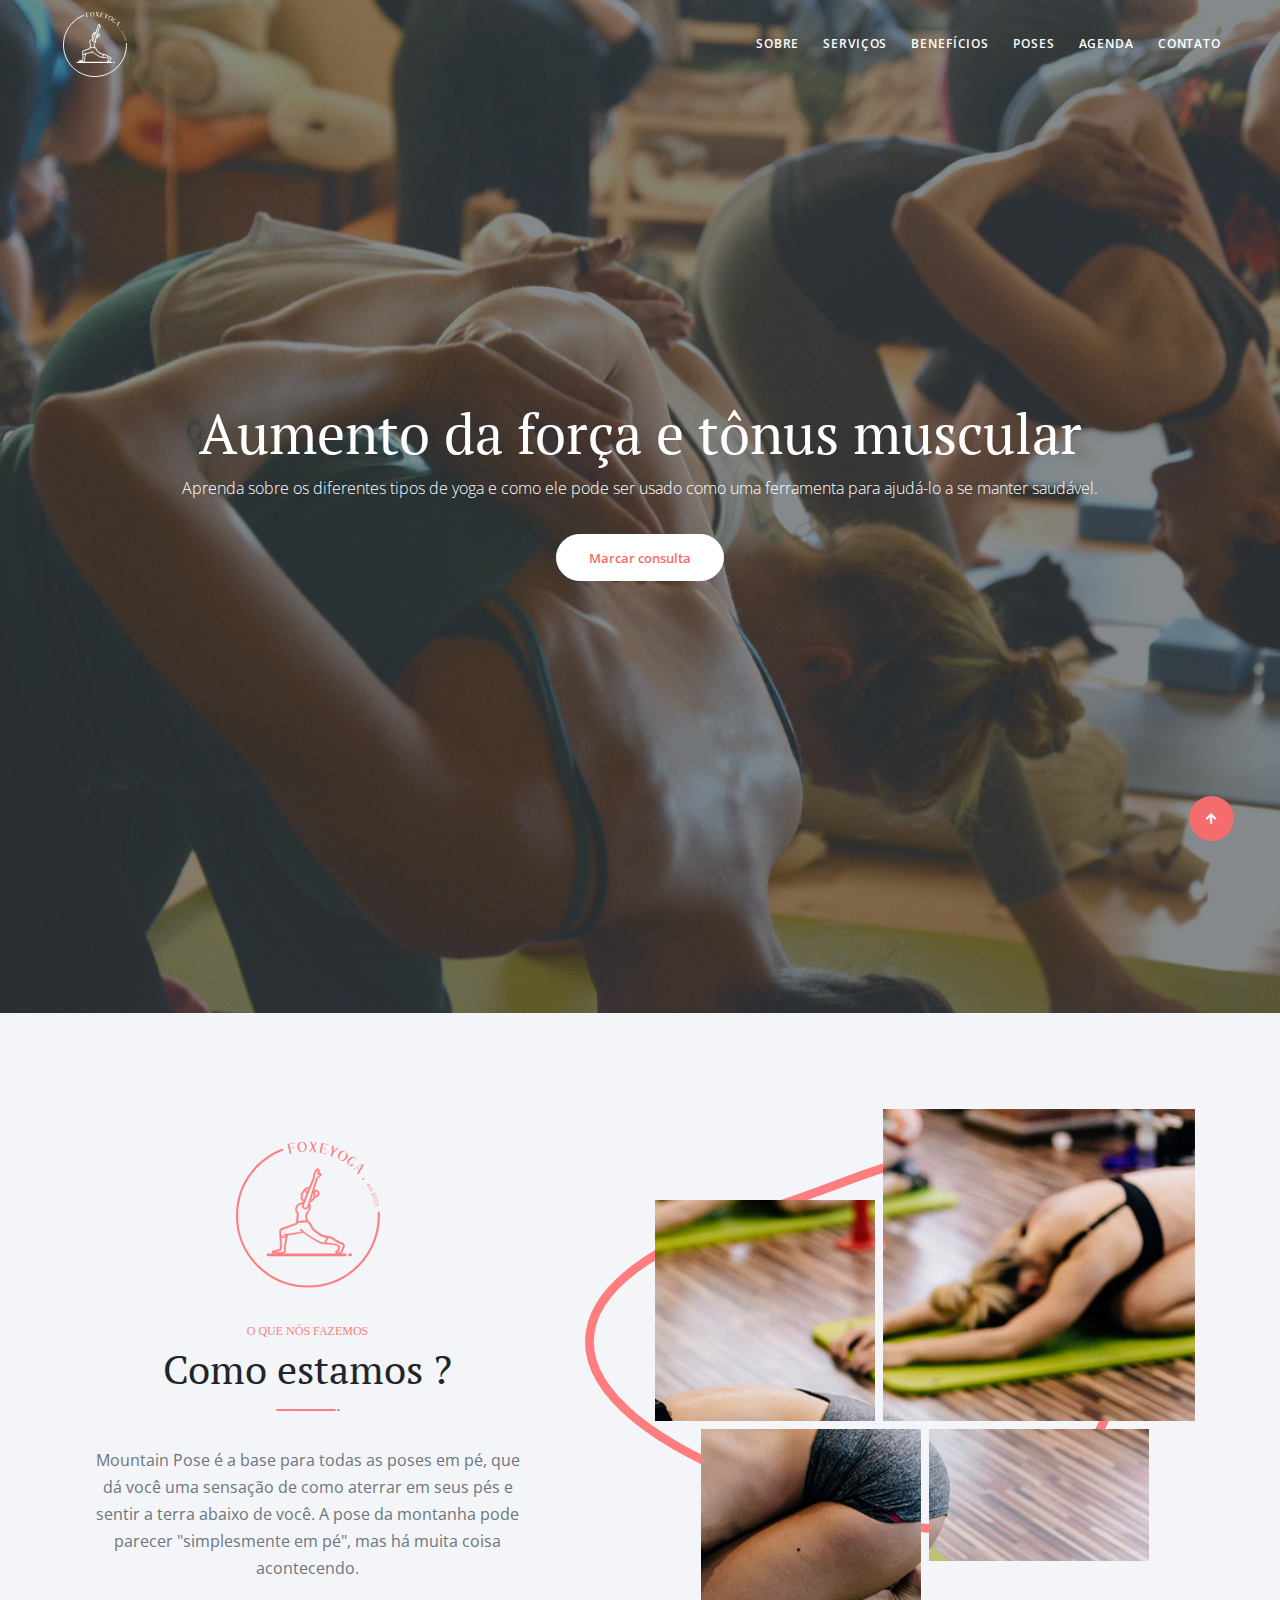
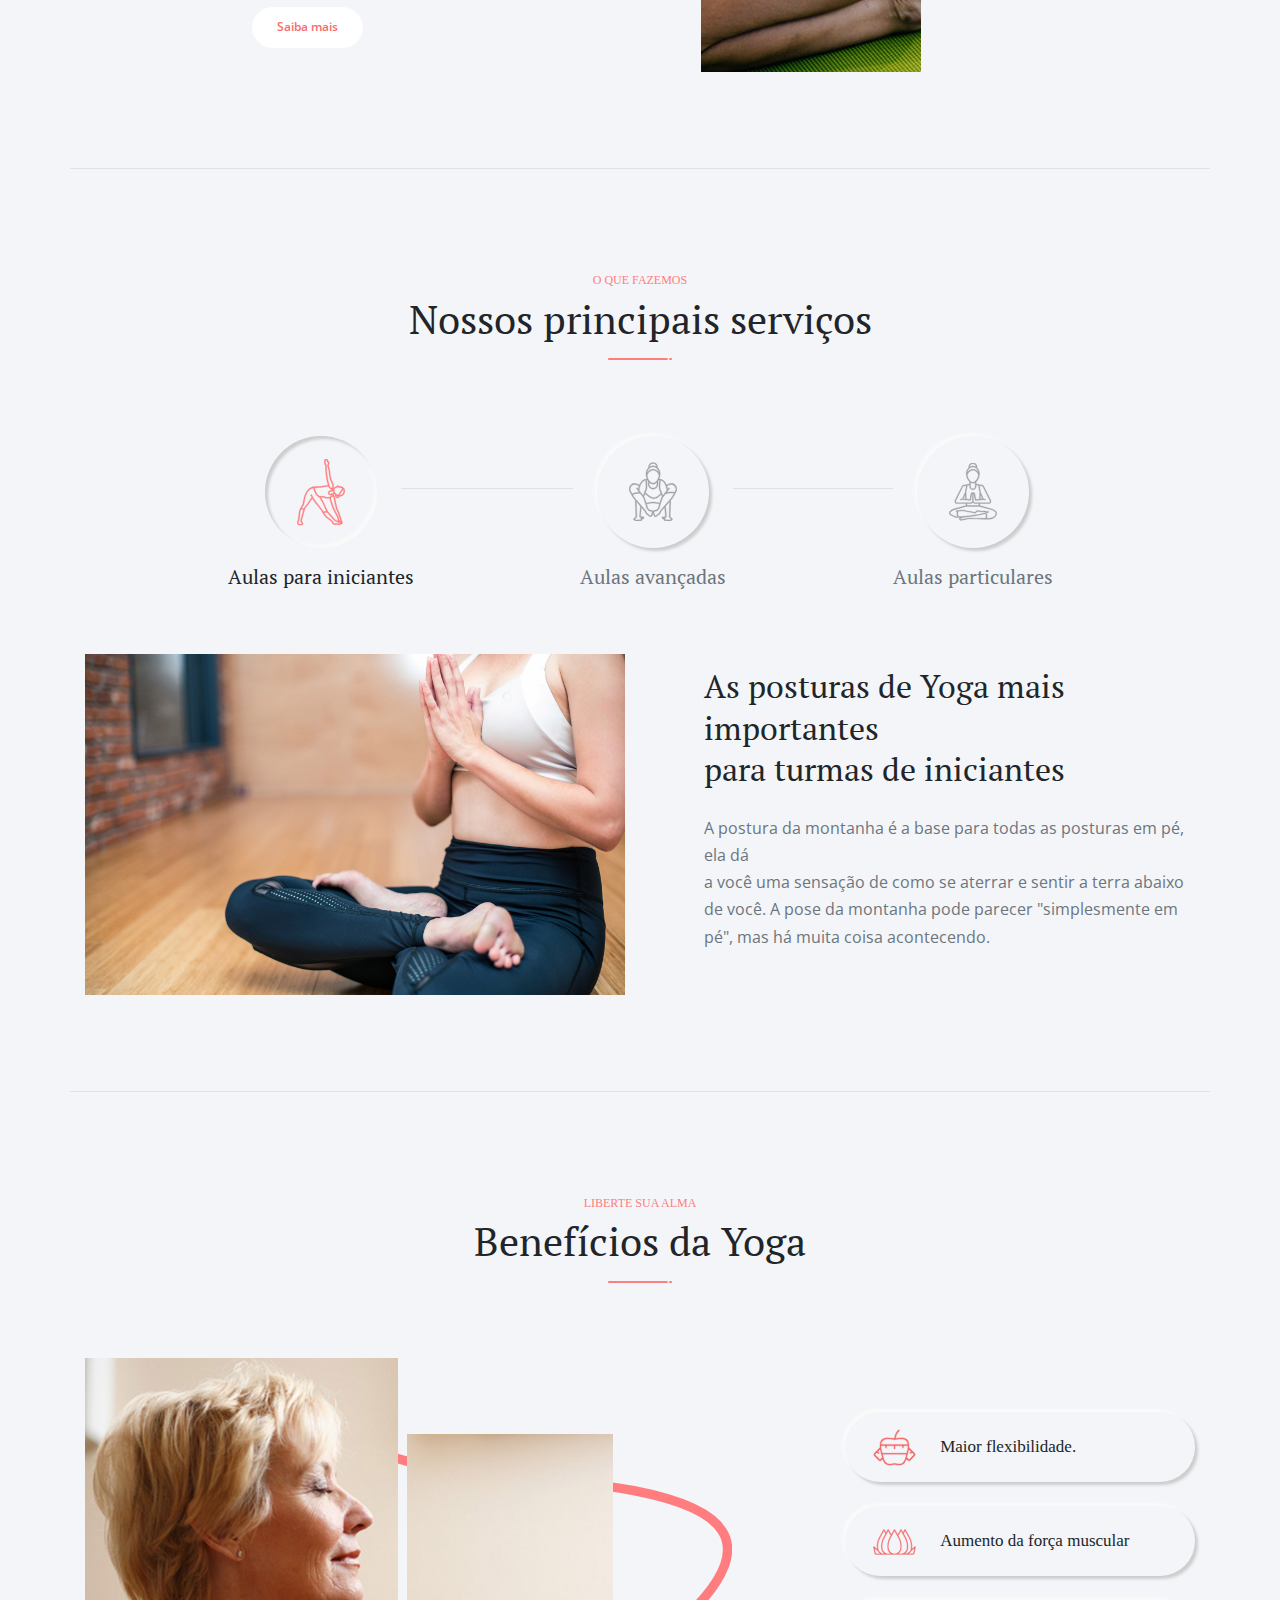
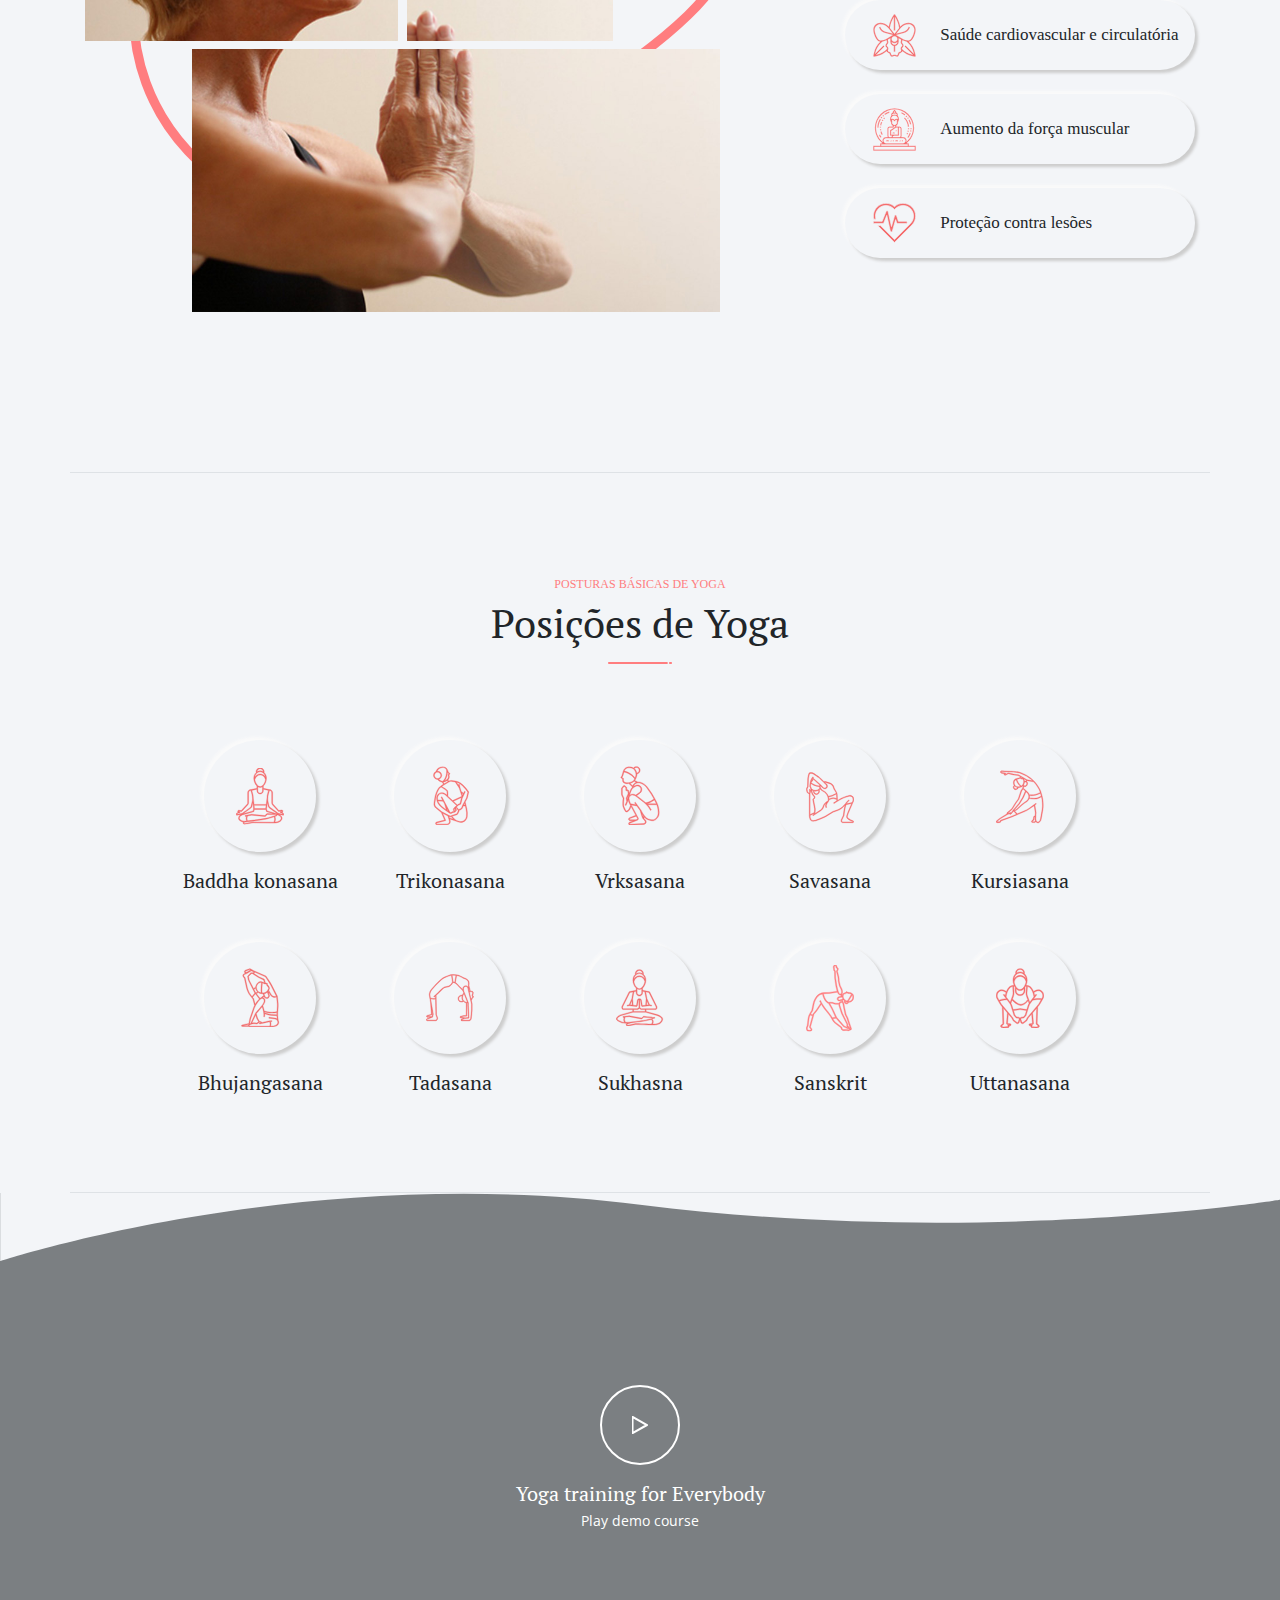
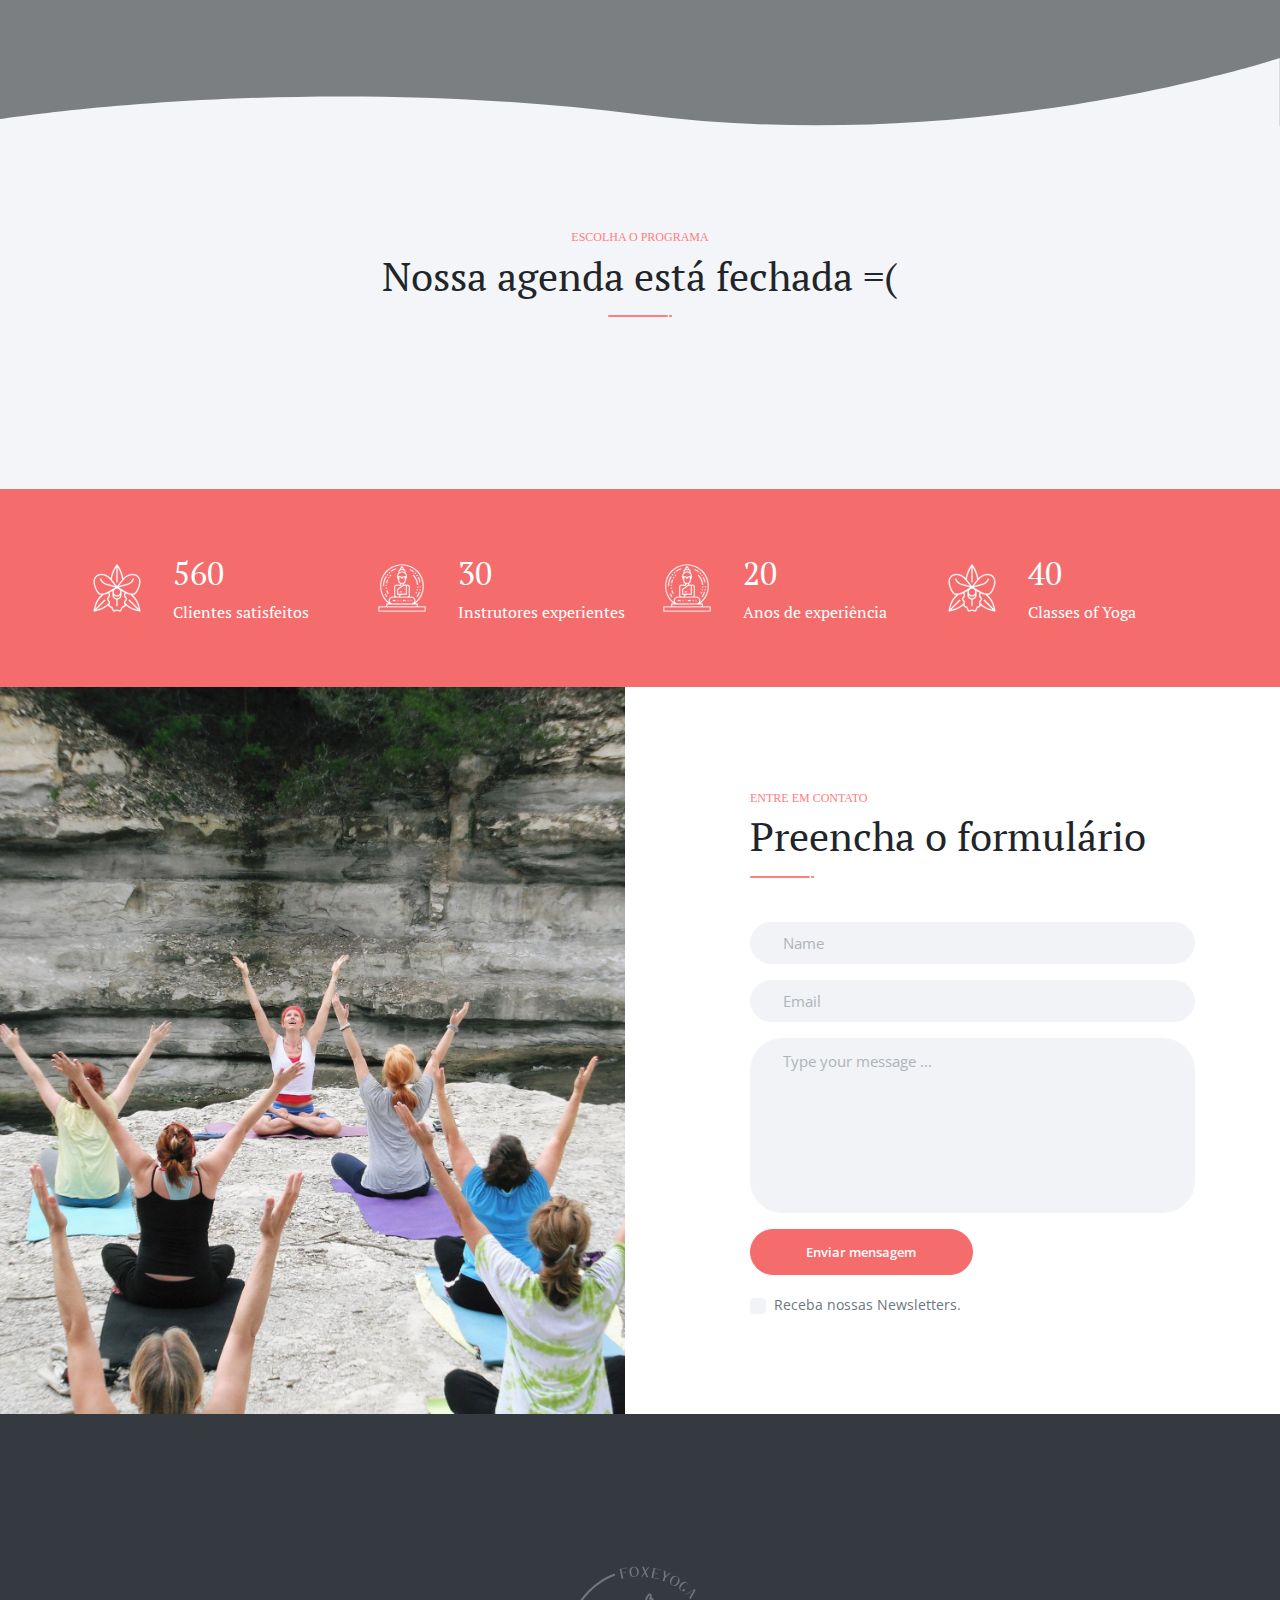
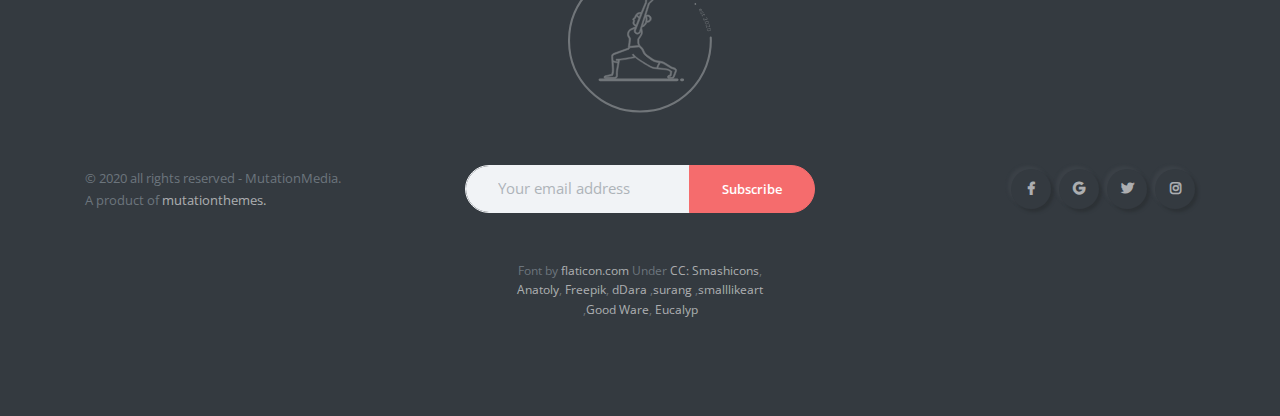
<file: index.html>
<!DOCTYPE html>
<html lang="en">
   <head>
      <!-- Metas -->
      <meta charset="utf-8">
      <title>SaúdeFitMais</title>
      <meta name="description" content="Um site de dicas para manter a saúde em dia e levar uma vida mais saudável.">
      <meta name="viewport" content="width=device-width, initial-scale=1.0">
      <meta name="robots" content="noindex">
      <!-- Css -->
      <link href="css/bootstrap.css" rel="stylesheet" type="text/css" media="all" />
      <link href="css/main.css" rel="stylesheet" type="text/css" media="all" />
      <link href="css/venobox.css" rel="stylesheet" type="text/css" media="all" />
      <link href="css/fonts.css" rel="stylesheet" type="text/css" media="all" />
      <link href="css/owl-carousel/owl.carousel.css" rel="stylesheet"  media="all"/>
      <link href="css/owl-carousel/owl.theme.css" rel="stylesheet"  media="all" />
      <link href="https://fonts.googleapis.com/css?family=PT+Serif:400,700" rel="stylesheet">
      <link href="https://fonts.googleapis.com/css?family=Open+Sans:300,400,500,600,700" rel="stylesheet">
      
      <script>
        !function(f,b,e,v,n,t,s)
        {if(f.fbq)return;n=f.fbq=function(){n.callMethod?
        n.callMethod.apply(n,arguments):n.queue.push(arguments)};
        if(!f._fbq)f._fbq=n;n.push=n;n.loaded=!0;n.version='2.0';
        n.queue=[];t=b.createElement(e);t.async=!0;
        t.src=v;s=b.getElementsByTagName(e)[0];
        s.parentNode.insertBefore(t,s)}(window, document,'script',
        'https://connect.facebook.net/en_US/fbevents.js');
        fbq('init', '704553940991610');
        fbq('track', 'PageView');
      </script>
      <noscript><img height="1" width="1" style="display:none"
        src="https://www.facebook.com/tr?id=704553940991610&ev=PageView&noscript=1"
      /></noscript>
      
   </head>
   <body>
      <div class="loader">
         <div class="loader-inner">
            <div class="bounce">
  <div class="bounce-one"></div>
  <div class="bounce-two"></div>
</div>
         </div>
      </div>
      <div id="wrapper" class="wrapper">
         <header class="header default">
            <div class="header-section">
               <div class="container-fluid ">
                  <nav class="navbar navbar-expand-lg header-navbar ml-0 ml-lg-5">
                     <a class=" navbar-brand navbar-logo scroll" href="#wrapper">
                     <img class="mb-0 logo-light" src="assets/svg/logo-light.svg" alt="">
                     <img class="mb-0 logo-dark" src="assets/svg/logo-dark.svg" alt="">
                     </a>
                     <button class="navbar-toggler btn-navbar-toggler" type="button" data-toggle="collapse" data-target=".nav-menu" aria-expanded="true" aria-label="Toggle navigation">
                     <span class="fa fa-bars"></span>
                     </button>
                     <div class="nav-menu collapse navbar-collapse navbar-collapse justify-content-end mr-5 ">
                        <ul class=" navbar-nav  header-navbar-nav">
                           <li><a class=" nav-link scroll" href="#about">Sobre</a></li>
                           <li><a class=" nav-link scroll" href="#services">Serviços</a></li>
                           <li><a class=" nav-link scroll" href="#benefits">Benefícios</a></li>
                           <li><a class=" nav-link scroll" href="#poses">Poses</a></li>
                           <li><a class=" nav-link scroll" href="#schedule">Agenda</a></li>
                           <li><a class=" nav-link scroll mb-3 mb-lg-0" href="#appointment">Contato</a></li>
                        </ul>
                     </div>
                  </nav>
               </div>
            </div>
         </header>
         <section class="gradient-overlay gradient-overlay-dark ">
            <img class="bg-image" src="assets/img/1.jpg" alt="">
            <div class="container hero hero-responsive">
               <div class="row  align-items-center z-index-2 position-relative text-center">
                  <div class="col-12">
                     <h1 class="display-4  text-white mb-2">Aumento da força e tônus muscular</h1>
                     <p class="text-white font-weight-300 mb-5 ">Aprenda sobre os diferentes tipos de yoga e como ele pode ser usado como uma ferramenta para ajudá-lo a se manter saudável.
</p>
                     <a href="#rsvp" class="btn btn-secondary   scroll">Marcar consulta</a>
                  </div>
               </div>
            </div>
            <div class="curved-decoration ">
               <div class="decoration-bottom bottom-n1">
                  <svg version="1.1" xmlns="http://www.w3.org/2000/svg" xmlns:xlink="http://www.w3.org/1999/xlink" x="0px" y="0px"
    viewBox="0 0 800 43.2" enable-background="new 0 0 800 43.2;" xml:space="preserve">

<path fill="#f3f5f8" d="M0,43.1v-4.8c0,0,187.9-30,400-3S800,0,800,0v43.1H0z"/>
<path fill="#f3f5f8" opacity="0.3" d="M0,43V18.7c0,0,131.8-13.9,269.2,20.9C407.2,60,600.3-13.9,800,27.8V43H0z"/>
</svg>
               </div>
            </div>
         </section>
         <section id="about">
            <div class="container spacer-double-lg border-bottom">
               <div class="row justify-content-between align-items-center">
                  <div class="col-md-5 mb-5 mb-lg-0 text-center">
                     <img class="mb-4 max-width-9" src="assets/svg/logo-pink.svg" alt="">
                     <div class="mb-4">
                        <span class="text-uppercase text-secondary font-secondary font-size-12">O que nós fazemos</span>
                        <h1 class="mb-0">Como estamos ?</h1>
                        <img class=" max-width-4" src="assets/svg/title-line.svg" alt="">
                     </div>
                     <p class="mb-4">Mountain Pose é a base para todas as poses em pé, que dá
você uma sensação de como aterrar em seus pés e sentir a terra abaixo de você. A pose da montanha pode parecer "simplesmente em pé", mas há muita coisa acontecendo.</p>
                     <a href="#rsvp" class="btn btn-secondary btn-sm">Saiba mais</a>
                  </div>
                  <div class="col-md-6">
                     <div class="position-relative" >
                        <div class="w-100 shape-centered-nvh">
                           <figure class="random-shape" >
                              <svg version="1.1" width="100%"
                                 xmlns="http://www.w3.org/2000/svg" xmlns:xlink="http://www.w3.org/1999/xlink" x="0px" y="0px" viewBox="0 0 921.6 655.9"
                                 enable-background="new 0 0 921.6 655.9" xml:space="preserve">
                                 <path fill="none" stroke="#FF7D7F" stroke-width="15" stroke-miterlimit="10" d="M792.4,64.1c17.4,14.7,33.2,31.2,47.4,49c2.2,2.7,4.3,5.5,6.4,8.3c1.3,1.7,2.5,3.4,3.7,5.1
                                    c0.8,1.1,1.6,2.2,2.4,3.3c57.1,82.2,75.8,185.1,51.3,282.1c-4,15.7-9.1,31.2-15.2,46.2c-0.9,2.3-1.9,4.6-2.9,6.8l0,0
                                    c-13.5,31-31.6,59.9-53.5,85.7c-3.1,3.7-6.3,7.3-9.5,10.7c-8.7,9.4-18,18.1-27.9,26.3c-121.4,99.7-286.4,58.9-449.2,2.5
                                    c-4-1.4-8-2.8-12-4.2c-1-0.3-1.9-0.7-2.9-1C-112,427.2-80,217.8,305.8,103.7C488.6,49.6,647.1-59.3,792.4,64.1z"/>
                              </svg>
                           </figure>
                        </div>
                        <div class="row gap" >
                           <div class="col-5 align-self-end  mb-2">
                              <img class="img-fluid w-100" src="assets/img/offset/1.jpg" alt="">
                           </div>
                           <div class="col-7  mb-2">
                              <img class="img-fluid w-100" src="assets/img/offset/2.jpg" alt="">
                           </div>
                           <div class="col-5 offset-1  mb-2 mb-lg-0">
                              <img class="img-fluid w-100" src="assets/img/offset/3.jpg" alt="">
                           </div>
                           <div class="col-5 mb-2">
                              <img class="img-fluid w-100" src="assets/img/offset/4.jpg" alt="">
                           </div>
                        </div>
                     </div>
                  </div>
               </div>
            </div>
         </section>
         <section id="services">
            <div class="container spacer-double-lg border-bottom">
               <div class="row">
                  <div class="col">
                     <div class="mb-5 pb-5 text-center">
                        <span class="text-uppercase text-secondary font-secondary font-size-12">o que fazemos</span>       
                        <h1 class="mb-0">Nossos principais serviços</h1>
                        <img class=" max-width-4" src="assets/svg/title-line.svg" alt="">
                     </div>
                  </div>
               </div>
               <div class="row  justify-content-center">
                  <div class="col-md-9">
                     <div  class="services-steps nav  mx-auto mb-9 " role="tablist">
                        <div class="service-step-item active show" data-toggle="tab" href="#tab-one" role="tab" aria-controls="tab-one" aria-selected="true">
                           <div class="service-step-icon-container text-muted">
                              <div class="service-step-icon ">
                                 <div class="service-step-icon-inner">
                                    <img class=" disabled d-none" src="assets/svg/yoga-pos-1-active.svg" alt="">
                                    <img class="  d-none enabled" src="assets/svg/yoga-pos-1.svg" alt="">
                                 </div>
                              </div>
                           </div>
                           <h5 class="service-step-title mb-4 mb-lg-0 text-muted">Aulas para iniciantes</h5>
                        </div>
                        <div class="service-step-item " data-toggle="tab" href="#tab-two" role="tab" aria-controls="tab-two" aria-selected="false">
                           <div class="service-step-icon-container text-muted">
                              <div class="service-step-icon ">
                                 <div class="service-step-icon-inner"><img class=" disabled d-none" src="assets/svg/yoga-pos-2-active.svg" alt="">
                                    <img class="  d-none enabled" src="assets/svg/yoga-pos-2.svg" alt="">
                                 </div>
                              </div>
                           </div>
                           <h5 class="service-step-title mb-0 text-muted">Aulas avançadas</h5>
                        </div>
                        <div class="service-step-item" data-toggle="tab" href="#tab-three" role="tab" aria-controls="tab-three" aria-selected="false">
                           <div class="service-step-icon-container text-muted">
                              <div class="service-step-icon ">
                                 <div class="service-step-icon-inner"><img class="  disabled d-none" src="assets/svg/yoga-pos-3-active.svg" alt="">
                                    <img class="  d-none enabled" src="assets/svg/yoga-pos-3.svg" alt="">
                                 </div>
                              </div>
                           </div>
                           <h5 class="service-step-title mb-0 text-muted">Aulas particulares</h5>
                        </div>
                     </div>
                  </div>
               </div>
               <div class="tab-content mt-5 pt-5">
                  <div id="tab-one" class="row align-items-lg-center tab-pane fade active show " role="tabpanel">
                     <div class="col-md-6 mb-4 mb-md-0">
                        <img class="img-fluid w-100" src="assets/img/2.jpg" alt="">
                     </div>
                     <div class="col-md-6 pl-lg-6">
                        <h2 class="text-lh-xs mb-4">As posturas de Yoga mais importantes <br class="d-none d-lg-inline-block"> para turmas de iniciantes</h2>
                        <p class="mb-5">A postura da montanha é a base para todas as posturas em pé, ela dá<br class="d-none d-lg-inline-block">  a você uma sensação de como se aterrar e sentir a terra abaixo de você. A pose da montanha pode parecer "simplesmente em pé", mas há muita coisa acontecendo.</p>
                     </div>
                  </div>
                  <div id="tab-two" class="row align-items-lg-center tab-pane fade " role="tabpanel">
                     <div class="col-md-6 mb-4 mb-md-0">
                        <img class="img-fluid w-100" src="assets/img/3.jpg" alt="">
                     </div>
                     <div class="col-md-6 pl-lg-6">
                        <h2 class="text-lh-xs mb-4">Prepare-se para fluir, respirar e suar</h2>
                        <p class="mb-5">A postura da montanha é a base para todas as posturas em pé, pois dá a você uma sensação de como se aterrar nos pés e sentir a terra abaixo de você. A pose da montanha pode parecer "simplesmente em pé", mas há muita coisa acontecendo.</p>
                     </div>
                  </div>
                  <div id="tab-three" class="row align-items-lg-center tab-pane fade " role="tabpanel">
                     <div class="col-md-6 mb-4 mb-md-0">
                        <img class="img-fluid w-100" src="assets/img/4.jpg" alt="">
                     </div>
                     <div class="col-md-6 pl-lg-6">
                        <h2 class="text-lh-xs mb-4">Aulas de Yoga Privadas especialmente pensadas para você</h2>
                        <p class="mb-5">A postura da montanha é a base para todas as posturas em pé, pois dá a você uma sensação de como se aterrar nos pés e sentir a terra abaixo de você. A pose da montanha pode parecer "simplesmente em pé", mas há muita coisa acontecendo.</p>
                     </div>
                  </div>
               </div>
            </div>
         </section>
         <section id="benefits">
            <div class="container spacer-double-lg border-bottom">
               <div class="row">
                  <div class="col">
                     <div class="mb-5 pb-5 text-center">
                        <span class="text-uppercase text-secondary font-secondary font-size-12">liberte sua alma</span>       
                        <h1 class="mb-0">Benefícios da Yoga</h1>
                        <img class=" max-width-4" src="assets/svg/title-line.svg" alt="">
                     </div>
                  </div>
               </div>
               <div class="row justify-content-lg-between align-items-center">
                  <div class="col-md-7 mb-5 mb-lg-0">
                     <div class="position-relative">
                        <div  class="w-95 shape-centered-ncr">
                           <figure class="random-shape">
                              <svg version="1.1"
                                 xmlns="http://www.w3.org/2000/svg" xmlns:xlink="http://www.w3.org/1999/xlink" x="0px" y="0px" viewBox="0 0 970.4 617.3"
                                 enable-background= "new 0 0 970.4 617.3;" xml:space="preserve">
                                 <path fill="none" stroke="#FF7D7F" stroke-width="15" stroke-miterlimit="10"  d="M569.9,75.8c353.7,20.6,677.8,68.1-15.4,459.4c-156.3,88.2-336.8,115.7-459.4-15.4S-20.6,183,110.5,60.4
                                    S390.7,65.3,569.9,75.8z"/>
                              </svg>
                           </figure>
                        </div>
                        <div class="row gap mb-9 mb-md-0" >
                           <div class="col-6 mb-2" >
                              <img class="img-fluid" src="assets/img/offset/5.jpg" alt="">
                           </div>
                           <div class="col-4 align-self-end mb-2" >
                              <img class="img-fluid" src="assets/img/offset/6.jpg" alt="">
                           </div>
                           <div class="col-10 offset-2" >
                              <img class="img-fluid" src="assets/img/offset/7.jpg" alt="">
                           </div>
                        </div>
                     </div>
                  </div>
                  <div class="col-md-5 col-lg-4">
                     <div class="mr-n w-100">
                        <div class="media align-items-center mb-4 shadow p-1 radius-3 min-height-70" >
                           <span class="p-2 mr-3 ml-3">
                           <img class="img-fluid max-width-2" src="assets/svg/apple.svg" alt="">
                           </span>
                           <div class="media-body">
                              <span class="font-secondary font-size-17 text-secondary-2">Maior flexibilidade.</span>
                           </div>
                        </div>
                     </div>
                     <div class="media align-items-center mb-4 shadow p-1 radius-3 min-height-70" >
                        <span class=" p-2 mr-3 ml-3">
                        <img class="img-fluid max-width-2" src="assets/svg/lotus.svg" alt="">
                        </span>
                        <div class="media-body">
                           <span class="font-secondary font-size-17 text-secondary-2">Aumento da força muscular</span>
                        </div>
                     </div>
                     <div class="mr-n w-100">
                        <div class="media align-items-center mb-4 shadow p-1 radius-3 min-height-70" >
                           <span class=" p-2 mr-3 ml-3">
                           <img class="img-fluid max-width-2" src="assets/svg/orchid.svg" alt="">
                           </span>
                           <div class="media-body">
                              <span class="font-secondary font-size-17 text-secondary-2">Saúde cardiovascular e circulatória</span>
                           </div>
                        </div>
                     </div>
                     <div class="media align-items-center mb-4 shadow p-1 radius-3 min-height-70" >
                        <span class=" p-2 mr-3 ml-3">
                        <img class="img-fluid max-width-2" src="assets/svg/buddha.svg" alt="">
                        </span>
                        <div class="media-body">
                           <span class="font-secondary font-size-17 text-secondary-2">Aumento da força muscular</span>
                        </div>
                     </div>
                     <div class="mr-n w-100">
                        <div class="media align-items-center shadow p-1 radius-3 min-height-70" >
                           <span class=" p-2 mr-3 ml-3">
                           <img class="img-fluid max-width-2" src="assets/svg/cardiogram.svg" alt="">
                           </span>
                           <div class="media-body">
                              <span class="font-secondary font-size-17 text-secondary-2">Proteção contra lesões</span>
                           </div>
                        </div>
                     </div>
                  </div>
               </div>
               <div class="row">
                  <div class="col">
                     <div class="mt-5 pt-5 text-center"> 
                        
                     </div>
                  </div>
               </div>
            </div>
         </section>
         <section id="poses">
            <div class="container spacer-double-lg border-bottom">
               <div class="row">
                  <div class="col">
                     <div class="mb-5 pb-5 text-center">
                        <span class="text-uppercase text-secondary font-secondary font-size-12">Posturas básicas de Yoga</span>       
                        <h1 class="mb-0">Posições de Yoga</h1>
                        <img class=" max-width-4" src="assets/svg/title-line.svg" alt="">
                     </div>
                  </div>
               </div>
               <div class="row align-items-center justify-content-center">
                  <div class="col-lg-2 col-md-4">
                     <div class="yoga-pose-item ">
                        <div class="yoga-pose-icon-container text-muted">
                           <div class="yoga-pose-icon ">
                              <div class="yoga-pose-icon-inner">
                                 <img class="" src="assets/svg/yoga-pose-6.svg" alt="">
                              </div>
                           </div>
                        </div>
                        <h5 class="yoga-pose-title  mb-0">Baddha konasana</h5>
                     </div>
                  </div>
                  <div class="col-lg-2 col-md-4">
                     <div class="yoga-pose-item ">
                        <div class="yoga-pose-icon-container text-muted">
                           <div class="yoga-pose-icon ">
                              <div class="yoga-pose-icon-inner">
                                 <img class="" src="assets/svg/yoga-pose-7.svg" alt="">
                              </div>
                           </div>
                        </div>
                        <h5 class="yoga-pose-title  mb-0">Trikonasana </h5>
                     </div>
                  </div>
                  <div class="col-lg-2 col-md-4">
                     <div class="yoga-pose-item ">
                        <div class="yoga-pose-icon-container text-muted">
                           <div class="yoga-pose-icon ">
                              <div class="yoga-pose-icon-inner">
                                 <img class="" src="assets/svg/yoga-pose-8.svg" alt="">
                              </div>
                           </div>
                        </div>
                        <h5 class="yoga-pose-title  mb-0">Vrksasana</h5>
                     </div>
                  </div>
                  <div class="col-lg-2 col-md-4">
                     <div class="yoga-pose-item " >
                        <div class="yoga-pose-icon-container text-muted">
                           <div class="yoga-pose-icon ">
                              <div class="yoga-pose-icon-inner">
                                 <img class="" src="assets/svg/yoga-pose-9.svg" alt="">
                              </div>
                           </div>
                        </div>
                        <h5 class="yoga-pose-title  mb-0">Savasana</h5>
                     </div>
                  </div>
                  <div class="col-lg-2 col-md-4">
                     <div class="yoga-pose-item " >
                        <div class="yoga-pose-icon-container text-muted">
                           <div class="yoga-pose-icon ">
                              <div class="yoga-pose-icon-inner">
                                 <img class="" src="assets/svg/yoga-pose-10.svg" alt="">
                              </div>
                           </div>
                        </div>
                        <h5 class="yoga-pose-title mb-0">Kursiasana</h5>
                     </div>
                  </div>
               </div>
               <div class="row mt-4 pt-4 align-items-center justify-content-center">
                  <div class="col-lg-2 col-md-4">
                     <div class="yoga-pose-item " >
                        <div class="yoga-pose-icon-container text-muted">
                           <div class="yoga-pose-icon ">
                              <div class="yoga-pose-icon-inner">
                                 <img class="" src="assets/svg/yoga-pose-11.svg" alt="">
                              </div>
                           </div>
                        </div>
                        <h5 class="yoga-pose-title  mb-0"> Bhujangasana</h5>
                     </div>
                  </div>
                  <div class="col-lg-2 col-md-4">
                     <div class="yoga-pose-item " >
                        <div class="yoga-pose-icon-container text-muted">
                           <div class="yoga-pose-icon ">
                              <div class="yoga-pose-icon-inner">
                                 <img class="" src="assets/svg/yoga-pose-12.svg" alt="">
                              </div>
                           </div>
                        </div>
                        <h5 class="yoga-pose-title  mb-0">Tadasana</h5>
                     </div>
                  </div>
                  <div class="col-lg-2 col-md-4">
                     <div class="yoga-pose-item " >
                        <div class="yoga-pose-icon-container text-muted">
                           <div class="yoga-pose-icon ">
                              <div class="yoga-pose-icon-inner">
                                 <img class="" src="assets/svg/yoga-pose-13.svg" alt="">
                              </div>
                           </div>
                        </div>
                        <h5 class="yoga-pose-title  mb-0">Sukhasna</h5>
                     </div>
                  </div>
                  <div class="col-lg-2 col-md-4">
                     <div class="yoga-pose-item " >
                        <div class="yoga-pose-icon-container text-muted">
                           <div class="yoga-pose-icon ">
                              <div class="yoga-pose-icon-inner">
                                 <img class="" src="assets/svg/yoga-pose-14.svg" alt="">
                              </div>
                           </div>
                        </div>
                        <h5 class="yoga-pose-title  mb-0">Sanskrit</h5>
                     </div>
                  </div>
                  <div class="col-lg-2 col-md-4">
                     <div class="yoga-pose-item " >
                        <div class="yoga-pose-icon-container text-muted">
                           <div class="yoga-pose-icon ">
                              <div class="yoga-pose-icon-inner">
                                 <img class="" src="assets/svg/yoga-pos-2-active.svg" alt="">
                              </div>
                           </div>
                        </div>
                        <h5 class="yoga-pose-title mb-0">Uttanasana</h5>
                     </div>
                  </div>
               </div>
            </div>
         </section>
         
         <section id="video-cover"  class="gradient-overlay gradient-overlay-dark video-cover">
            <div class="curved-decoration top-n1 flip-xy">
               <svg version="1.1" xmlns="http://www.w3.org/2000/svg" xmlns:xlink="http://www.w3.org/1999/xlink" x="0px" y="0px" viewBox="0 0 800 43.2" enable-background="new 0 0 800 43.2;" xml:space="preserve">

<path fill="#f3f5f8" d="M0,43.1v-4.8c0,0,187.9-30,400-3S800,0,800,0v43.1H0z"></path>

</svg>
            </div>
            <img class="bg-image" src="assets/img/9.jpg" alt="">
            <div class="container spacer-xlg z-index-2 position-relative">
               <div class="row justify-content-center text-center">
                  <div class="col-md-8 col-lg-6 ">
                     <a class="venobox play-but  mt-3" data-vbtype="video" data-overlay="rgba(52,58,64,.6)" href="https://youtu.be/8YDd8Wgjj28">
                        <span class="play-icon play-icon-md">
                           <span class="play-icon-inner">
                              <svg version="1.1" id="Layer_1" xmlns="http://www.w3.org/2000/svg" xmlns:xlink="http://www.w3.org/1999/xlink" x="0px" y="0px"
                                 viewBox="0 0 158 178.4" enable-background="new 0 0 158 178.4;" xml:space="preserve">
                                 <polygon class="st0" points="147.8,89.2 5,169.8 5,8.6 147.8,89.2 "/>
                              </svg>
                           </span>
                        </span>
                     </a>
                     <h3 class="h5 text-white mt-3 mb-0">Yoga training for Everybody</h3>
                     <span class="font-size-14 text-white">Play demo course</span>
                  </div>
               </div>
            </div>
            <div class="curved-decoration bottom-n1">
               <svg version="1.1" xmlns="http://www.w3.org/2000/svg" xmlns:xlink="http://www.w3.org/1999/xlink" x="0px" y="0px" viewBox="0 0 800 43.2" enable-background="new 0 0 800 43.2;" xml:space="preserve">

<path fill="#f3f5f8" d="M0,43.1v-4.8c0,0,187.9-30,400-3S800,0,800,0v43.1H0z"></path>

</svg>
            </div>
         </section>
         <section id="schedule">
            <div class="container spacer-double-lg">
               <div class="row">
                  <div class="col">
                     <div class="mb-5 pb-5 text-center">
                        <span class="text-uppercase text-secondary font-secondary font-size-12">escolha o programa</span>       
                        <h1 class="mb-0">Nossa agenda está fechada =(</h1>
                        <img class=" max-width-4" src="assets/svg/title-line.svg" alt="">
                     </div>
                  </div>
               </div>
            </div>
         </section>
         <section id="stats" class="bg-primary spacer-double-sm">
            <div class="container">
               <div class="row">
                  <div class="col-lg-3 col-md-6 mb-5 mb-lg-0">
                     <div class="media align-items-center">
                        <span class="p-2 mr-4">
                        <img class="max-width-3" src="assets/svg/orchid-white.svg" alt="">
                        </span>
                        <div class="media-body">
                           <h2 class="text-white">560</h2>
                           <h6 class="mb-0 text-white">Clientes satisfeitos</h6>
                        </div>
                     </div>
                  </div>
                  <div class="col-lg-3 col-md-6 mb-5 mb-lg-0">
                     <div class="media align-items-center">
                        <span class="p-2 mr-4">
                        <img class="max-width-3" src="assets/svg/buddha-white.svg" alt="">
                        </span>
                        <div class="media-body">
                           <h2 class="text-white">30</h2>
                           <h6 class="mb-0 text-white">Instrutores experientes</h6>
                        </div>
                     </div>
                  </div>
                  <div class="col-lg-3 col-md-6 mb-5 mb-lg-0">
                     <div class="media align-items-center">
                        <span class="p-2 mr-4">
                        <img class="max-width-3" src="assets/svg/buddha-white.svg" alt="">
                        </span>
                        <div class="media-body">
                           <h2 class="text-white">20</h2>
                           <h6 class="mb-0 text-white">Anos de experiência</h6>
                        </div>
                     </div>
                  </div>
                  <div class="col-lg-3 col-md-6 ">
                     <div class="media align-items-center">
                        <span class="p-2 mr-4">
                        <img class="max-width-3" src="assets/svg/orchid-white.svg" alt="">
                        </span>
                        <div class="media-body">
                           <h2 class="text-white">40</h2>
                           <h6 class="mb-0 text-white">Classes of Yoga</h6>
                        </div>
                     </div>
                  </div>
               </div>
            </div>
         </section>
         <section id="appointment" class=" bg-white">
            <div class="container">
               <div class="row">
                  <div class="col-12 col-md-6">
                     <img class=" d-md-none img-mobile" src="assets/img/10.jpg" alt="">
                     <div class="position-relative h-100 vw-50 float-right  d-none d-md-block">
                        <div class="w-100 h-100 ">
                           <img class="bg-image" src="assets/img/10.jpg" alt="">
                        </div>
                     </div>
                  </div>
                  <div class="col-12 col-md-6 col-lg-5 offset-lg-1 spacer-double-lg">
                     <div class="mb-3 pb-3">
                        <span class="text-uppercase text-secondary font-secondary font-size-12">entre em contato</span>       
                        <h1 class="mb-0">Preencha o formulário</h1>
                        <img class=" max-width-4" src="assets/svg/title-line.svg" alt="">
                     </div>
                     <form action="#">
                        <div class="d-flex flex-column  form-group">
                           <input class="form-control mb-3 h-100" name="Name" placeholder="Name" type="text">
                           <input class="form-control mb-3 h-100" name="email" placeholder="Email" type="email">
                           <textarea class="form-control mb-3 resize-n" rows="6" name="description" placeholder="Type your message ..."></textarea>
                           <button class="btn w-50 btn-primary" type="submit">
                           <span class="mn-top">Enviar mensagem</span>
                           </button>
                        </div>
                        <div class="custom-control custom-checkbox d-flex align-items-center">
                           <input type="checkbox" class="custom-control-input" id="consultantNewsletters" name="consultantNewsletters">
                           <label class="custom-control-label" for="consultantNewsletters">
                           <span class="font-size-14 text-muted">
                           Receba nossas Newsletters.
                           </span>
                           </label>
                        </div>
                     </form>
                  </div>
               </div>
            </div>
         </section>
         
         
         
         
         <footer class="footer bg-primary-2 o-hidden">
            <div class="curved-decoration ">
               <div class="decoration-top top-n1">
                  <svg version="1.1" xmlns="http://www.w3.org/2000/svg" xmlns:xlink="http://www.w3.org/1999/xlink" x="0px" y="0px" viewBox="0 0 800 43.2" enable-background="new 0 0 800 43.2;" xml:space="preserve">

<path fill="#f3f5f8" d="M0,43.1v-4.8c0,0,187.9-30,400-3S800,0,800,0v43.1H0z"></path>
<path fill="#f3f5f8" opacity="0.3" d="M0,43V18.7c0,0,131.8-13.9,269.2,20.9C407.2,60,600.3-13.9,800,27.8V43H0z"></path>
</svg>
               </div>
            </div>
            <div class="container spacer-one-bottom-lg spacer-xl-top">
               <div class="row text-center">
                  <div class="col mb-6 mt-6 mt-lg-0">
                     <img class=" max-width-9 opacity-3" src="assets/svg/logo-light.svg" alt="">
                  </div>
               </div>
               <div class="row align-items-md-center">
                  <div class="col-md-4 mb-4 mb-md-0">
                     <div class="d-flex align-items-center">
                        <p class="font-size-13  mb-0 text-light"><span class="text-muted">© 2020 all rights reserved - MutationMedia.
                           <br>A product of</span> mutationthemes.
                        </p>
                     </div>
                  </div>
                  <div class="col-md-4 col-sm-6 mb-4 mb-sm-0">
                     <form>
                        <div class="input-group">
                           <input type="email" class="form-control" name="email" placeholder="Your email address">
                           <div class="input-group-append">
                              <button type="submit" class="btn btn-block btn-primary">Subscribe</button>
                           </div>
                        </div>
                     </form>
                  </div>
                  <div class="col-md-4 col-sm-6">
                     <ul class="list-inline text-sm-right mb-0 font-size-14 mn-top">
                        <li class="list-inline-item mr-1">
                           <a class="btn btn-social btn-icon btn-social-dark" href="#">
                           <span class="fab fa-facebook-f btn-icon-inner"></span>
                           </a>
                        </li>
                        <li class="list-inline-item mr-1">
                           <a class="btn btn-social btn-icon btn-social-dark" href="#">
                           <span class="fab fa-google btn-icon-inner"></span>
                           </a>
                        </li>
                        <li class="list-inline-item mr-1">
                           <a class="btn btn-social btn-icon btn-social-dark" href="#">
                           <span class="fab fa-twitter btn-icon-inner"></span>
                           </a>
                        </li>
                        <li class="list-inline-item mx-0">
                           <a class="btn btn-social btn-icon btn-social-dark" href="#">
                           <span class="fab fa-instagram btn-icon-inner"></span>
                           </a>
                        </li>
                     </ul>
                  </div>
               </div>
               <div class="row mt-6 justify-content-center ">
                  <div class="col-lg-3 col-sm-5 text-center">
                     <p class="font-size-11 text-muted mb-0">Font by <a class="text-light" href="https://www.flaticon.com">flaticon.com</a>
                        Under <a class="text-light" href="http://creativecommons.org/licenses/by/3.0/">CC: </a><a class="text-light" href="https://www.flaticon.com/authors/smashicons" title="Smashicons">Smashicons</a>, <a class="text-light" href="https://www.flaticon.com/authors/anatoly" title="Anatoly">Anatoly</a>, <a class="text-light" href="https://www.flaticon.com/authors/freepik" title="Freepik">Freepik</a>, <a class="text-light" href="https://www.flaticon.com/authors/ddara" title="dDara">dDara</a> ,<a class="text-light" href="https://www.flaticon.com/authors/surang" title="surang">surang</a> ,<a class="text-light" href="https://www.flaticon.com/authors/smalllikeart" title="smalllikeart">smalllikeart</a> ,<a class="text-light" href="https://www.flaticon.com/authors/good-ware" title="Good Ware">Good Ware</a>, <a class="text-light" href="https://www.flaticon.com/authors/eucalyp" title="Eucalyp">Eucalyp</a>
                     </p>
                  </div>
               </div>
            </div>
         </footer>
         <a class="scroll-to-top  scroll active" href="#wrapper"><span class=" fas fa-arrow-up top-icon "></span></a>
         <!-- End to the top -->
      </div>
      <!-- End wrapper-->
      <!--Javascript-->
      <script src="js/jquery-1.12.4.min.js"></script>
      <script src="js/bootstrap.min.js"></script>
      <script src="js/smooth-scroll.js"></script>
      <script src="js/venobox.js"></script>
      <script src="js/owl.carousel.js"></script>
      <script src="js/jarallax.min.js"></script>
      <script src="js/jarallax-element.min.js"></script>
      <script src="js/placeholders.min.js"></script>
      <script src="js/instafeed.min.js"></script>
      <script src="js/script.js"></script>
      <!-- Google analytics -->
      <!-- End google analytics -->
   </body>
</html>
</file>
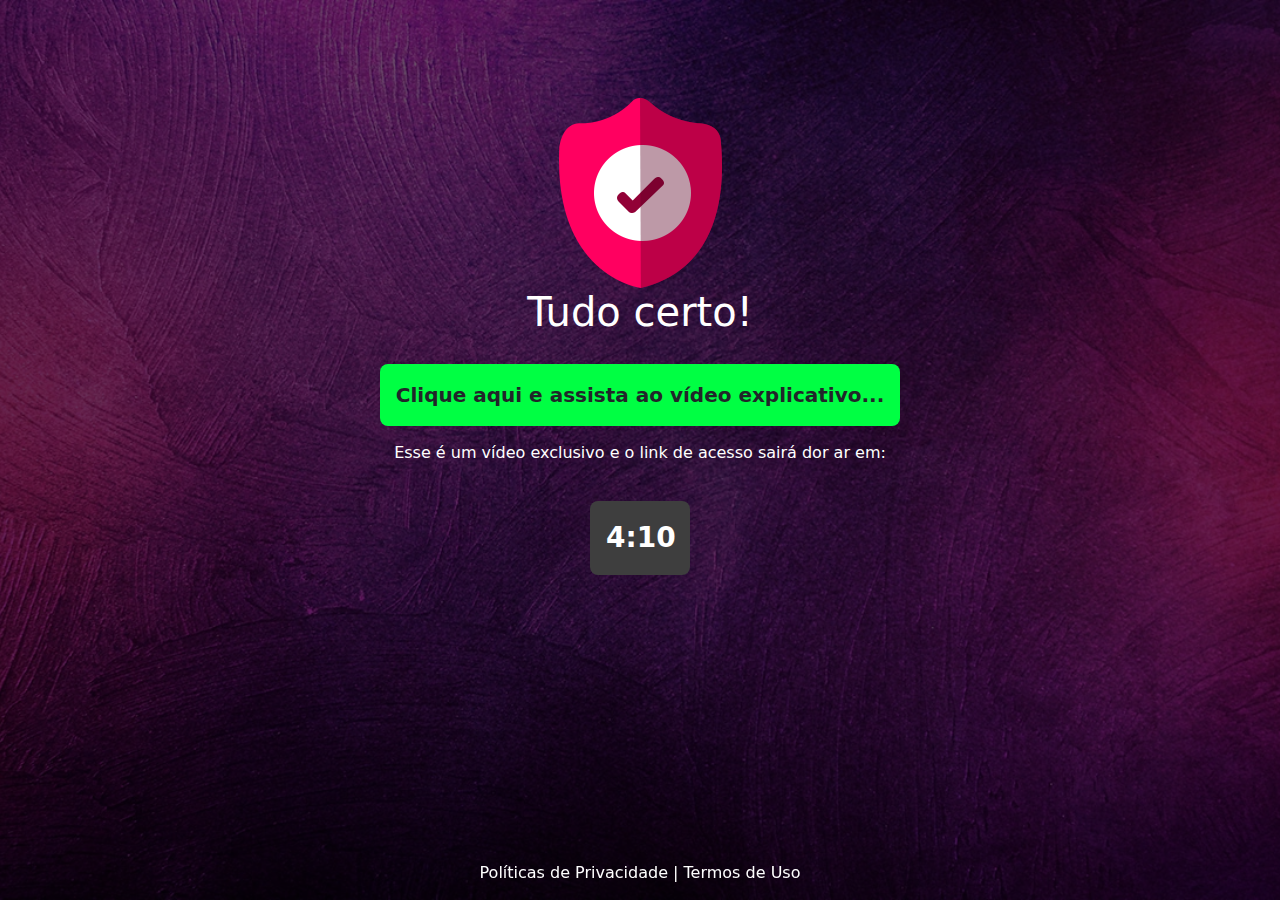
<file: timer/index.html>
<!DOCTYPE html>
<html lang="en">
<head>
  <title>SaudeFitMail</title>
  <meta charset="utf-8">
  <meta name="robots" content="noindex">
  <meta name="viewport" content="width=device-width, initial-scale=1">
  <link href="https://cdn.jsdelivr.net/npm/bootstrap@5.1.3/dist/css/bootstrap.min.css" rel="stylesheet">
  <link href="assets/css/style.css" rel="stylesheet">
  <script src="https://cdn.jsdelivr.net/npm/bootstrap@5.1.3/dist/js/bootstrap.bundle.min.js"></script>
    <script>
        !function(f,b,e,v,n,t,s)
        {if(f.fbq)return;n=f.fbq=function(){n.callMethod?
        n.callMethod.apply(n,arguments):n.queue.push(arguments)};
        if(!f._fbq)f._fbq=n;n.push=n;n.loaded=!0;n.version='2.0';
        n.queue=[];t=b.createElement(e);t.async=!0;
        t.src=v;s=b.getElementsByTagName(e)[0];
        s.parentNode.insertBefore(t,s)}(window, document,'script',
        'https://connect.facebook.net/en_US/fbevents.js');
        fbq('init', '704553940991610');
        fbq('track', 'AddToCart');
      </script>
      <noscript><img height="1" width="1" style="display:none"
        src="https://www.facebook.com/tr?id=704553940991610&ev=PageView&noscript=1"
      />
    </noscript>
</head>
<body>
  
<div class="container mt-5">
  <div class="row">
    <div class="col-sm-12 text-center">
      <img src="assets/img/escudo.png">
      <h1>Tudo certo!</h1>
      <div id="demo" class="answer">
        <script>
          document.getElementById("demo").innerHTML = 
          "<a class='btn btn-video btn-lg' href='https://eliminabarriga.com/pv/" + window.location.search + "'>Clique aqui e assista ao vídeo explicativo...</a>";
        </script>
      </div>
      <p>Esse é um vídeo exclusivo e o link de acesso sairá dor ar em:</p>
      <div id="timer" class="btn btn-video btn-lg"></div>
        <script type="text/javascript">
        document.getElementById('timer').innerHTML = 04 + ":" + 11;
          startTimer();


          function startTimer() {
            var presentTime = document.getElementById('timer').innerHTML;
            var timeArray = presentTime.split(/[:]+/);
            var m = timeArray[0];
            var s = checkSecond((timeArray[1] - 1));
            if(s==59){m=m-1}
            if(m<0){
              return
            }
            
            document.getElementById('timer').innerHTML =
              m + ":" + s;
            console.log(m)
            setTimeout(startTimer, 1000);
            
          }

          function checkSecond(sec) {
            if (sec < 10 && sec >= 0) {sec = "0" + sec}; // add zero in front of numbers < 10
            if (sec < 0) {sec = "59"};
            return sec;
          }
        </script>
    </div>
  </div>
</div>

<div class="footer fixed-bottom text-center"><a href="privacidade.html">Políticas de Privacidade</a> | <a href="termos.html">Termos de Uso</a></div>

</body>
</html>
</file>
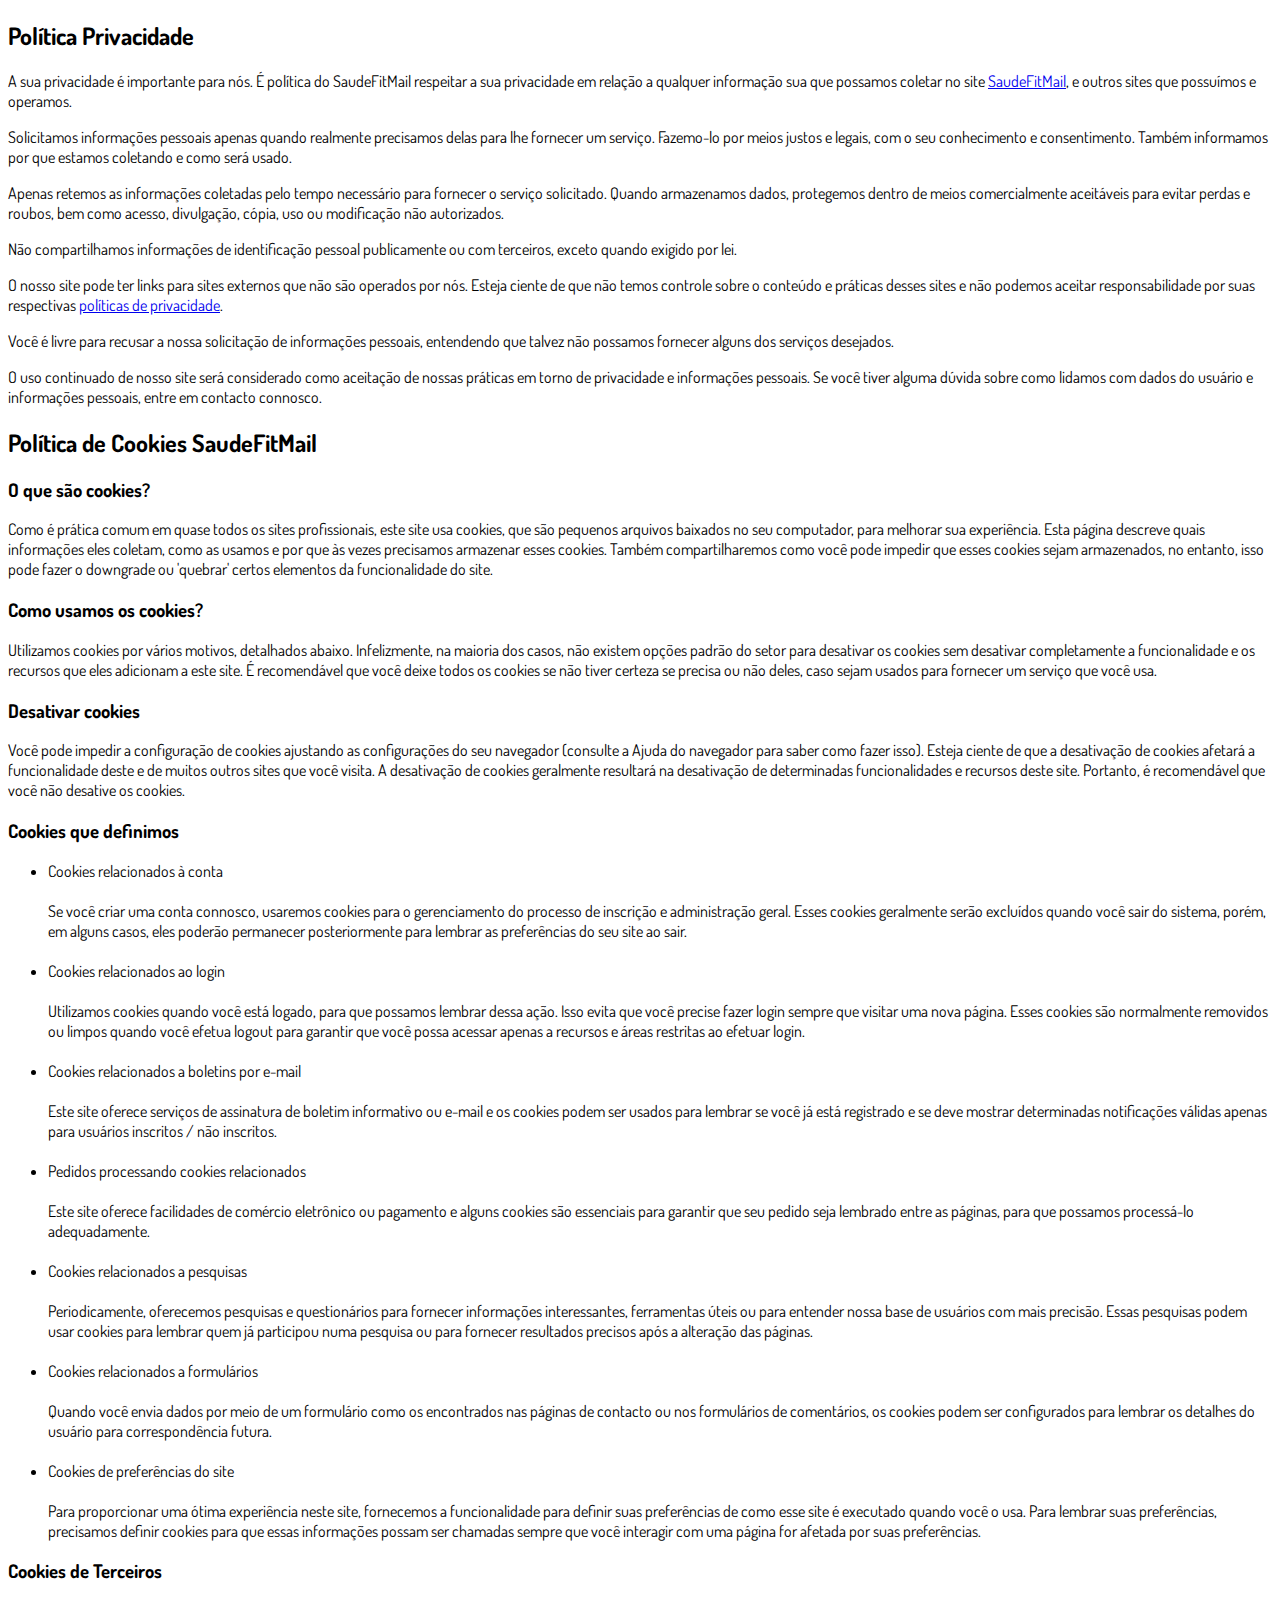
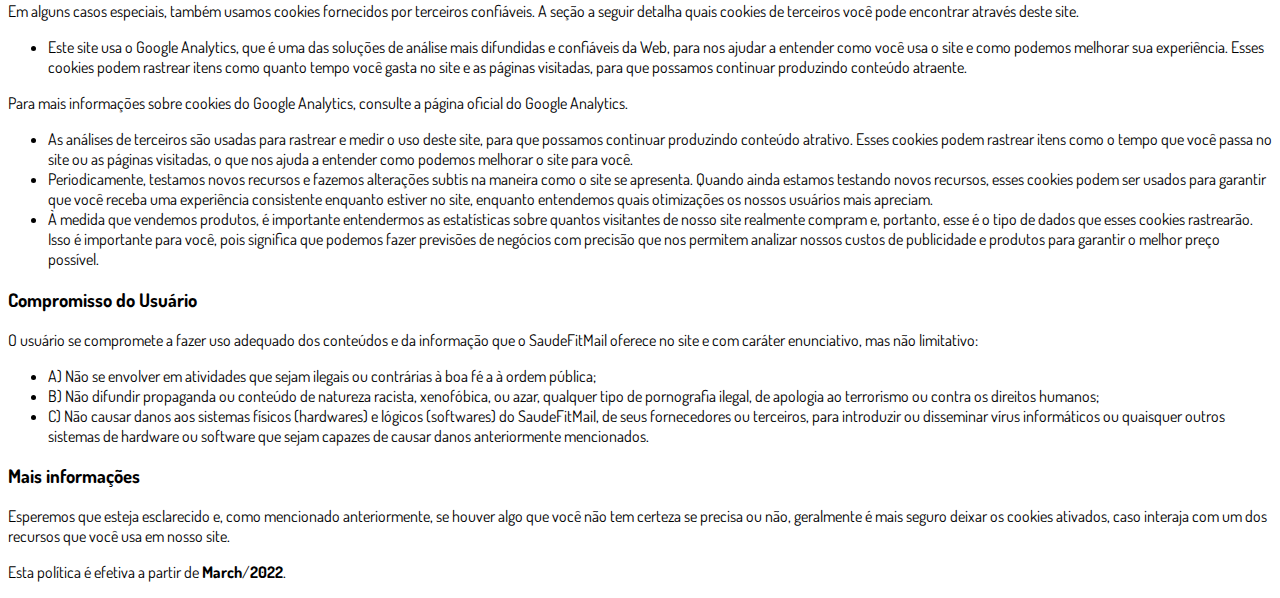
<file: privacidade.html>
<!DOCTYPE html>
<html lang="pt-br">
  <head>
    <meta charset="utf-8">
    <meta name="viewport" content="width=device-width, initial-scale=1, shrink-to-fit=no">

    <link rel="stylesheet" href="https://stackpath.bootstrapcdn.com/bootstrap/4.1.3/css/bootstrap.min.css" integrity="sha384-MCw98/SFnGE8fJT3GXwEOngsV7Zt27NXFoaoApmYm81iuXoPkFOJwJ8ERdknLPMO" crossorigin="anonymous">

    <link rel="preconnect" href="https://fonts.googleapis.com">
    <link rel="preconnect" href="https://fonts.gstatic.com" crossorigin>
    <link href="https://fonts.googleapis.com/css2?family=Dosis:wght@200;300;400;500;600;700;800&display=swap" rel="stylesheet">
    
    <!-- Ícone da Página -->
    <link rel="shortcut icon" type="image/jpg" href="./assets/img/favicon.png">

    <!-- Título da Página -->
    <title>Política de Privacidade | SaudeFitMail</title>
    
    <style type="text/css">
      body {
        font-family: 'Dosis', sans-serif;
      }
    </style>

  </head>
  <body>
    
    <div class="container py-5">
      <div class="row justify-content-center">
        <div class="col-lg-8">
          <h2>Política Privacidade</h2>                    <p>A sua privacidade é importante para nós. É política do SaudeFitMail respeitar a sua privacidade em relação a qualquer informação sua que possamos coletar no site <a href="https://saudefitmail.com/">SaudeFitMail</a>, e outros sites que possuímos e operamos.</p>                    <p>Solicitamos informações pessoais apenas quando realmente precisamos delas para lhe fornecer um serviço. Fazemo-lo por meios justos e legais, com o seu conhecimento e consentimento. Também informamos por que estamos coletando e como será usado.                    </p>                    <p>Apenas retemos as informações coletadas pelo tempo necessário para fornecer o serviço solicitado. Quando armazenamos dados, protegemos dentro de meios comercialmente aceitáveis ​​para evitar perdas e roubos, bem como acesso, divulgação, cópia, uso ou                        modificação não autorizados.</p>                    <p>Não compartilhamos informações de identificação pessoal publicamente ou com terceiros, exceto quando exigido por lei.</p>                    <p>O nosso site pode ter links para sites externos que não são operados por nós. Esteja ciente de que não temos controle sobre o conteúdo e práticas desses sites e não podemos aceitar responsabilidade por suas respectivas <a href='https://politicaprivacidade.com' target='_BLANK'>políticas de privacidade</a>.                    </p>                    <p>Você é livre para recusar a nossa solicitação de informações pessoais, entendendo que talvez não possamos fornecer alguns dos serviços desejados.</p>                    <p>O uso continuado de nosso site será considerado como aceitação de nossas práticas em torno de privacidade e informações pessoais. Se você tiver alguma dúvida sobre como lidamos com dados do usuário e informações pessoais, entre em contacto connosco.</p>                    <h2>Política de Cookies SaudeFitMail</h2>                    <h3>O que são cookies?</h3>                    <p>Como é prática comum em quase todos os sites profissionais, este site usa cookies, que são pequenos arquivos baixados no seu computador, para melhorar sua experiência. Esta página descreve quais informações eles coletam, como as usamos e por que às vezes                        precisamos armazenar esses cookies. Também compartilharemos como você pode impedir que esses cookies sejam armazenados, no entanto, isso pode fazer o downgrade ou 'quebrar' certos elementos da funcionalidade do site.</p>                    <h3>Como usamos os cookies?</h3>                    <p>Utilizamos cookies por vários motivos, detalhados abaixo. Infelizmente, na maioria dos casos, não existem opções padrão do setor para desativar os cookies sem desativar completamente a funcionalidade e os recursos que eles adicionam a este site. É recomendável                        que você deixe todos os cookies se não tiver certeza se precisa ou não deles, caso sejam usados ​​para fornecer um serviço que você usa.</p>                    <h3>Desativar cookies</h3>                    <p>Você pode impedir a configuração de cookies ajustando as configurações do seu navegador (consulte a Ajuda do navegador para saber como fazer isso). Esteja ciente de que a desativação de cookies afetará a funcionalidade deste e de muitos outros sites que                        você visita. A desativação de cookies geralmente resultará na desativação de determinadas funcionalidades e recursos deste site. Portanto, é recomendável que você não desative os cookies.</p>                    <h3>Cookies que definimos</h3>                    <ul>                        <li>                            Cookies relacionados à conta<br><br> Se você criar uma conta connosco, usaremos cookies para o gerenciamento do processo de inscrição e administração geral. Esses cookies geralmente serão excluídos quando você sair do sistema, porém, em alguns                            casos, eles poderão permanecer posteriormente para lembrar as preferências do seu site ao sair.<br><br>                        </li>                        <li>                            Cookies relacionados ao login<br><br> Utilizamos cookies quando você está logado, para que possamos lembrar dessa ação. Isso evita que você precise fazer login sempre que visitar uma nova página. Esses cookies são normalmente removidos ou limpos                            quando você efetua logout para garantir que você possa acessar apenas a recursos e áreas restritas ao efetuar login.<br><br>                        </li>                        <li>                            Cookies relacionados a boletins por e-mail<br><br> Este site oferece serviços de assinatura de boletim informativo ou e-mail e os cookies podem ser usados ​​para lembrar se você já está registrado e se deve mostrar determinadas notificações                            válidas apenas para usuários inscritos / não inscritos.<br><br>                        </li>                        <li>                            Pedidos processando cookies relacionados<br><br> Este site oferece facilidades de comércio eletrônico ou pagamento e alguns cookies são essenciais para garantir que seu pedido seja lembrado entre as páginas, para que possamos processá-lo adequadamente.<br><br>                        </li>                        <li>                            Cookies relacionados a pesquisas<br><br> Periodicamente, oferecemos pesquisas e questionários para fornecer informações interessantes, ferramentas úteis ou para entender nossa base de usuários com mais precisão. Essas pesquisas podem usar cookies                            para lembrar quem já participou numa pesquisa ou para fornecer resultados precisos após a alteração das páginas.<br><br>                        </li>                        <li>                            Cookies relacionados a formulários<br><br> Quando você envia dados por meio de um formulário como os encontrados nas páginas de contacto ou nos formulários de comentários, os cookies podem ser configurados para lembrar os detalhes do usuário                            para correspondência futura.<br><br>                        </li>                        <li>                            Cookies de preferências do site<br><br> Para proporcionar uma ótima experiência neste site, fornecemos a funcionalidade para definir suas preferências de como esse site é executado quando você o usa. Para lembrar suas preferências, precisamos                            definir cookies para que essas informações possam ser chamadas sempre que você interagir com uma página for afetada por suas preferências.<br>                        </li>                    </ul>                    <h3>Cookies de Terceiros</h3>                    <p>Em alguns casos especiais, também usamos cookies fornecidos por terceiros confiáveis. A seção a seguir detalha quais cookies de terceiros você pode encontrar através deste site.</p>                    <ul>                        <li>                            Este site usa o Google Analytics, que é uma das soluções de análise mais difundidas e confiáveis ​​da Web, para nos ajudar a entender como você usa o site e como podemos melhorar sua experiência. Esses cookies podem rastrear itens como quanto tempo                            você gasta no site e as páginas visitadas, para que possamos continuar produzindo conteúdo atraente.                        </li>                    </ul>                    <p>Para mais informações sobre cookies do Google Analytics, consulte a página oficial do Google Analytics.</p>                    <ul>                        <li>                            As análises de terceiros são usadas para rastrear e medir o uso deste site, para que possamos continuar produzindo conteúdo atrativo. Esses cookies podem rastrear itens como o tempo que você passa no site ou as páginas visitadas, o que nos ajuda a entender                            como podemos melhorar o site para você.</li>                        <li>                            Periodicamente, testamos novos recursos e fazemos alterações subtis na maneira como o site se apresenta. Quando ainda estamos testando novos recursos, esses cookies podem ser usados ​​para garantir que você receba uma experiência consistente enquanto                            estiver no site, enquanto entendemos quais otimizações os nossos usuários mais apreciam.</li>                        <li>                            À medida que vendemos produtos, é importante entendermos as estatísticas sobre quantos visitantes de nosso site realmente compram e, portanto, esse é o tipo de dados que esses cookies rastrearão. Isso é importante para você, pois significa que podemos                            fazer previsões de negócios com precisão que nos permitem analizar nossos custos de publicidade e produtos para garantir o melhor preço possível.</li>                                            </ul>                    <h3>Compromisso do Usuário</h3>                                <p>O usuário se compromete a fazer uso adequado dos conteúdos e da informação que o SaudeFitMail oferece no site e com caráter enunciativo, mas não limitativo:</p>                                        <ul>                        <li>A) Não se envolver em atividades que sejam ilegais ou contrárias à boa fé a à ordem pública;</li>                        <li>B) Não difundir propaganda ou conteúdo de natureza racista, xenofóbica, ou azar, qualquer tipo de pornografia ilegal, de apologia ao terrorismo ou contra os direitos humanos;</li>                        <li>C) Não causar danos aos sistemas físicos (hardwares) e lógicos (softwares) do SaudeFitMail, de seus fornecedores ou terceiros, para introduzir ou disseminar vírus informáticos ou quaisquer outros sistemas de hardware ou software que sejam capazes de causar danos anteriormente mencionados.</li>                    </ul>                                        <h3>Mais informações</h3>                    <p>Esperemos que esteja esclarecido e, como mencionado anteriormente, se houver algo que você não tem certeza se precisa ou não, geralmente é mais seguro deixar os cookies ativados, caso interaja com um dos recursos que você usa em nosso site.</p>                    <p>Esta política é efetiva a partir de <strong>March</strong>/<strong>2022</strong>.</p>
        </div>
      </div>
    </div>

    <script src="https://code.jquery.com/jquery-3.3.1.slim.min.js" integrity="sha384-q8i/X+965DzO0rT7abK41JStQIAqVgRVzpbzo5smXKp4YfRvH+8abtTE1Pi6jizo" crossorigin="anonymous"></script>
    <script src="https://cdnjs.cloudflare.com/ajax/libs/popper.js/1.14.3/umd/popper.min.js" integrity="sha384-ZMP7rVo3mIykV+2+9J3UJ46jBk0WLaUAdn689aCwoqbBJiSnjAK/l8WvCWPIPm49" crossorigin="anonymous"></script>
    <script src="https://stackpath.bootstrapcdn.com/bootstrap/4.1.3/js/bootstrap.min.js" integrity="sha384-ChfqqxuZUCnJSK3+MXmPNIyE6ZbWh2IMqE241rYiqJxyMiZ6OW/JmZQ5stwEULTy" crossorigin="anonymous"></script>
  </body>
</html>
</file>
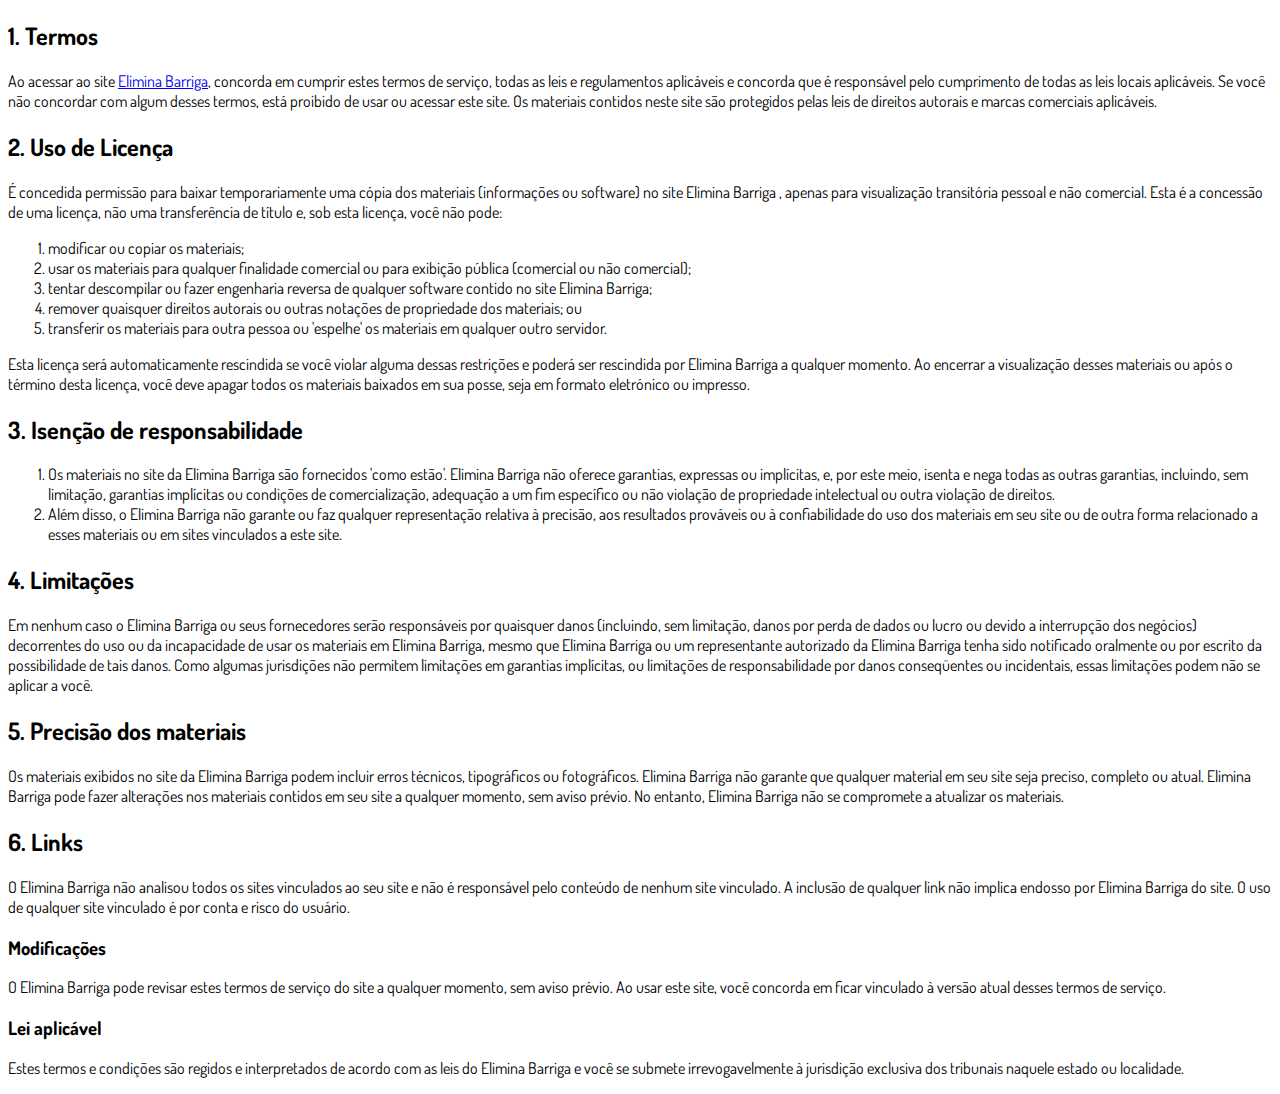
<file: termos.html>
<!DOCTYPE html>
<html lang="pt-br">
  <head>
    <meta charset="utf-8">
    <meta name="viewport" content="width=device-width, initial-scale=1, shrink-to-fit=no">

    <link rel="stylesheet" href="https://stackpath.bootstrapcdn.com/bootstrap/4.1.3/css/bootstrap.min.css" integrity="sha384-MCw98/SFnGE8fJT3GXwEOngsV7Zt27NXFoaoApmYm81iuXoPkFOJwJ8ERdknLPMO" crossorigin="anonymous">

    <link rel="preconnect" href="https://fonts.googleapis.com">
    <link rel="preconnect" href="https://fonts.gstatic.com" crossorigin>
    <link href="https://fonts.googleapis.com/css2?family=Dosis:wght@200;300;400;500;600;700;800&display=swap" rel="stylesheet">
    
    <!-- Ícone da Página -->
    <link rel="shortcut icon" type="image/jpg" href="./assets/img/favicon.png">

    <!-- Título da Página -->
    <title>Termos de Uso | Elimina Barriga</title>
    
    <style type="text/css">
      body {
        font-family: 'Dosis', sans-serif;
      }
    </style>

  </head>
  <body>
    
    <div class="container py-5">
      <div class="row justify-content-center">
        <div class="col-lg-8">
          <h2>1. Termos</h2>            <p>Ao acessar ao site <a href='#'>Elimina Barriga</a>, concorda em cumprir estes termos de serviço, todas as leis e regulamentos aplicáveis ​​e concorda que é responsável pelo cumprimento de todas as leis locais aplicáveis. Se você não concordar com algum                desses termos, está proibido de usar ou acessar este site. Os materiais contidos neste site são protegidos pelas leis de direitos autorais e marcas comerciais aplicáveis.</p>            <h2>2. Uso de Licença</h2>            <p>É concedida permissão para baixar temporariamente uma cópia dos materiais (informações ou software) no site Elimina Barriga , apenas para visualização transitória pessoal e não comercial. Esta é a concessão de uma licença, não uma transferência de título e,                sob esta licença, você não pode: </p>            <ol>            <li>modificar ou copiar os materiais;  </li>            <li>usar os materiais para qualquer finalidade comercial ou para exibição pública (comercial ou não comercial);  </li>            <li>tentar descompilar ou fazer engenharia reversa de qualquer software contido no site Elimina Barriga;  </li>            <li>remover quaisquer direitos autorais ou outras notações de propriedade dos materiais; ou  </li>            <li>transferir os materiais para outra pessoa ou 'espelhe' os materiais em qualquer outro servidor.</li>            </ol>            <p>Esta licença será automaticamente rescindida se você violar alguma dessas restrições e poderá ser rescindida por Elimina Barriga a qualquer momento. Ao encerrar a visualização desses materiais ou após o término desta licença, você deve apagar todos os materiais                baixados em sua posse, seja em formato eletrónico ou impresso.</p>            <h2>3. Isenção de responsabilidade</h2>            <ol>            <li>Os materiais no site da Elimina Barriga são fornecidos 'como estão'. Elimina Barriga não oferece garantias, expressas ou implícitas, e, por este meio, isenta e nega todas as outras garantias, incluindo, sem limitação, garantias implícitas ou condições de comercialização,            adequação a um fim específico ou não violação de propriedade intelectual ou outra violação de direitos. </li>            <li>Além disso, o Elimina Barriga não garante ou faz qualquer representação relativa à precisão, aos resultados prováveis ​​ou à confiabilidade do uso dos            materiais em seu site ou de outra forma relacionado a esses materiais ou em sites vinculados a este site.</li>            </ol>            <h2>4. Limitações</h2>            <p>Em nenhum caso o Elimina Barriga ou seus fornecedores serão responsáveis ​​por quaisquer danos (incluindo, sem limitação, danos por perda de dados ou lucro ou devido a interrupção dos negócios) decorrentes do uso ou da incapacidade de usar os materiais em Elimina Barriga,                mesmo que Elimina Barriga ou um representante autorizado da Elimina Barriga tenha sido notificado oralmente ou por escrito da possibilidade de tais danos. Como algumas jurisdições não permitem limitações em garantias implícitas, ou limitações de responsabilidade                por danos conseqüentes ou incidentais, essas limitações podem não se aplicar a você.</p>            <h2>5. Precisão dos materiais</h2>            <p>Os materiais exibidos no site da Elimina Barriga podem incluir erros técnicos, tipográficos ou fotográficos. Elimina Barriga não garante que qualquer material em seu site seja preciso, completo ou atual. Elimina Barriga pode fazer alterações nos materiais contidos em seu                site a qualquer momento, sem aviso prévio. No entanto, Elimina Barriga não se compromete a atualizar os materiais.</p>            <h2>6. Links</h2>            <p>O Elimina Barriga não analisou todos os sites vinculados ao seu site e não é responsável pelo conteúdo de nenhum site vinculado. A inclusão de qualquer link não implica endosso por Elimina Barriga do site. O uso de qualquer site vinculado é por conta e risco do usuário.</p>            </p>            <h3>Modificações</h3>            <p>O Elimina Barriga pode revisar estes termos de serviço do site a qualquer momento, sem aviso prévio. Ao usar este site, você concorda em ficar vinculado à versão atual desses termos de serviço.</p>            <h3>Lei aplicável</h3>            <p>Estes termos e condições são regidos e interpretados de acordo com as leis do Elimina Barriga e você se submete irrevogavelmente à jurisdição exclusiva dos tribunais naquele estado ou localidade.</p>
        </div>
      </div>
    </div>

    <script src="https://code.jquery.com/jquery-3.3.1.slim.min.js" integrity="sha384-q8i/X+965DzO0rT7abK41JStQIAqVgRVzpbzo5smXKp4YfRvH+8abtTE1Pi6jizo" crossorigin="anonymous"></script>
    <script src="https://cdnjs.cloudflare.com/ajax/libs/popper.js/1.14.3/umd/popper.min.js" integrity="sha384-ZMP7rVo3mIykV+2+9J3UJ46jBk0WLaUAdn689aCwoqbBJiSnjAK/l8WvCWPIPm49" crossorigin="anonymous"></script>
    <script src="https://stackpath.bootstrapcdn.com/bootstrap/4.1.3/js/bootstrap.min.js" integrity="sha384-ChfqqxuZUCnJSK3+MXmPNIyE6ZbWh2IMqE241rYiqJxyMiZ6OW/JmZQ5stwEULTy" crossorigin="anonymous"></script>
  </body>
</html>
</file>
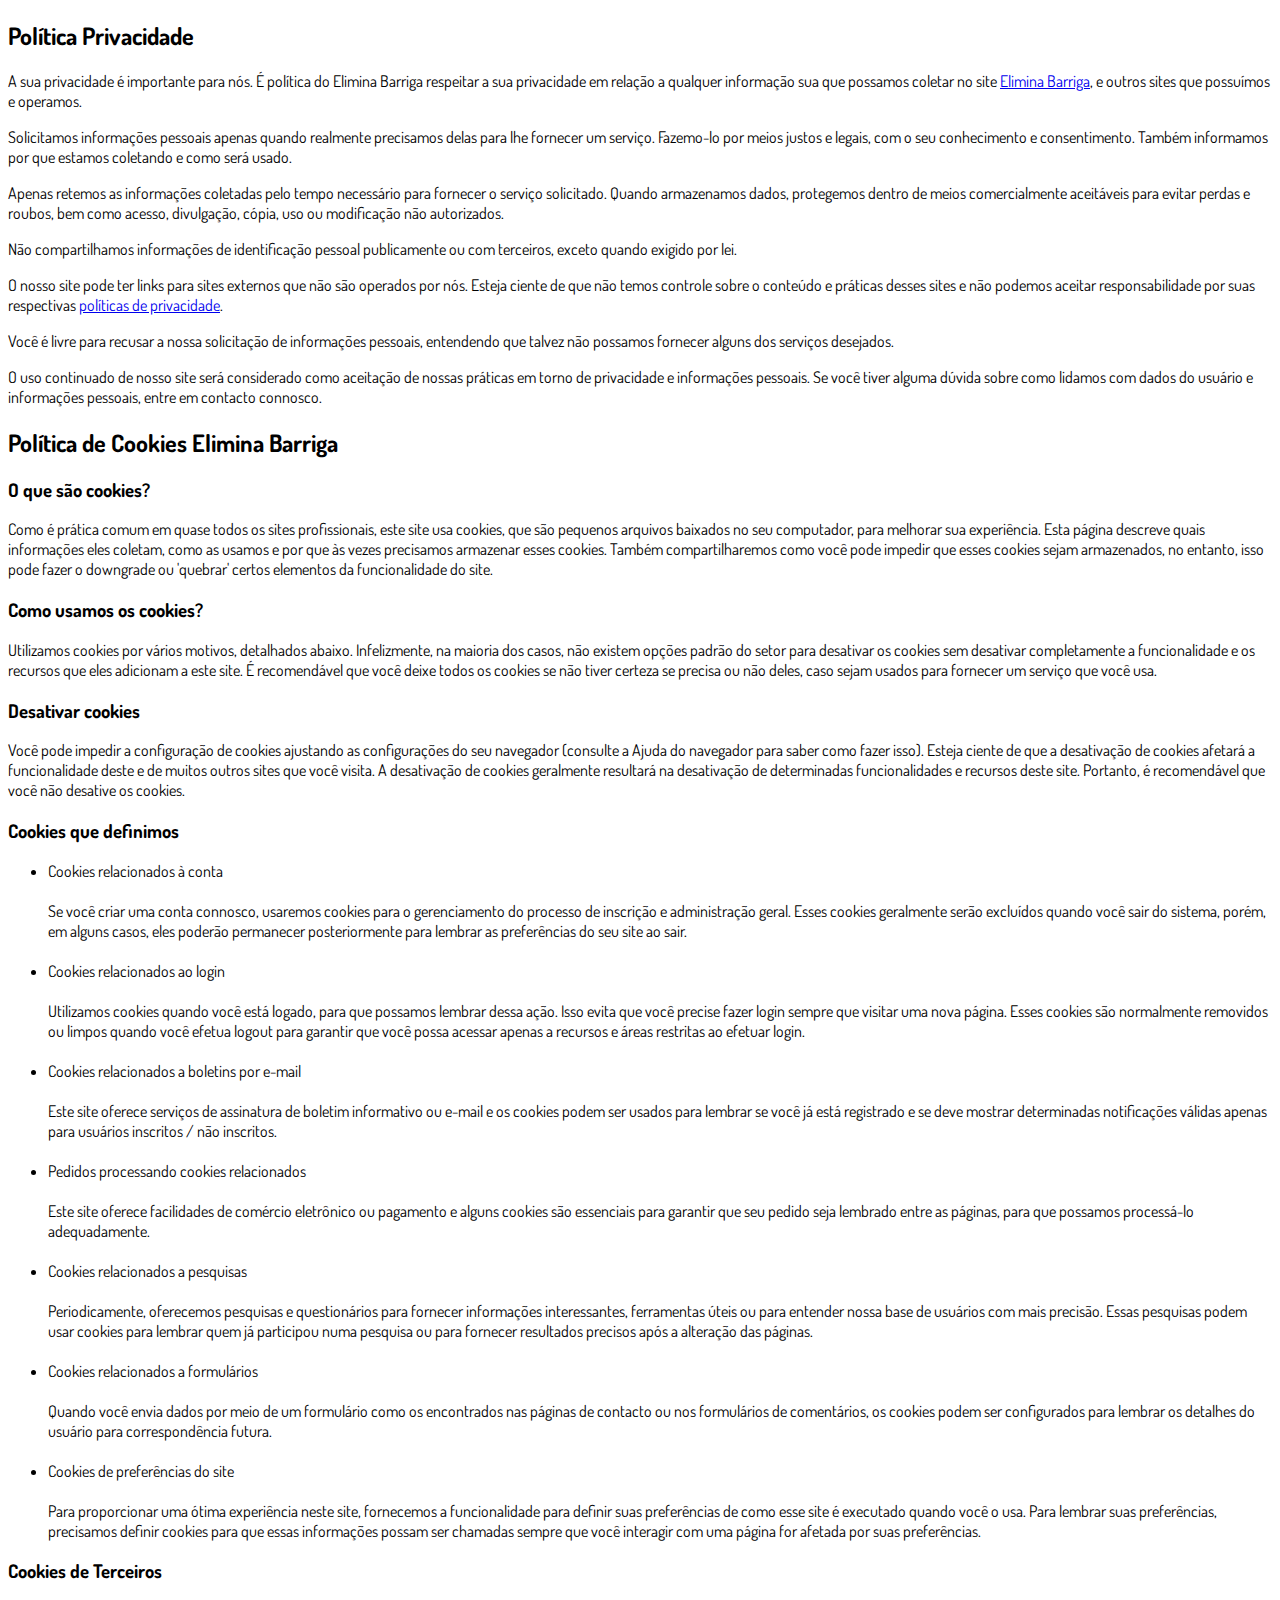
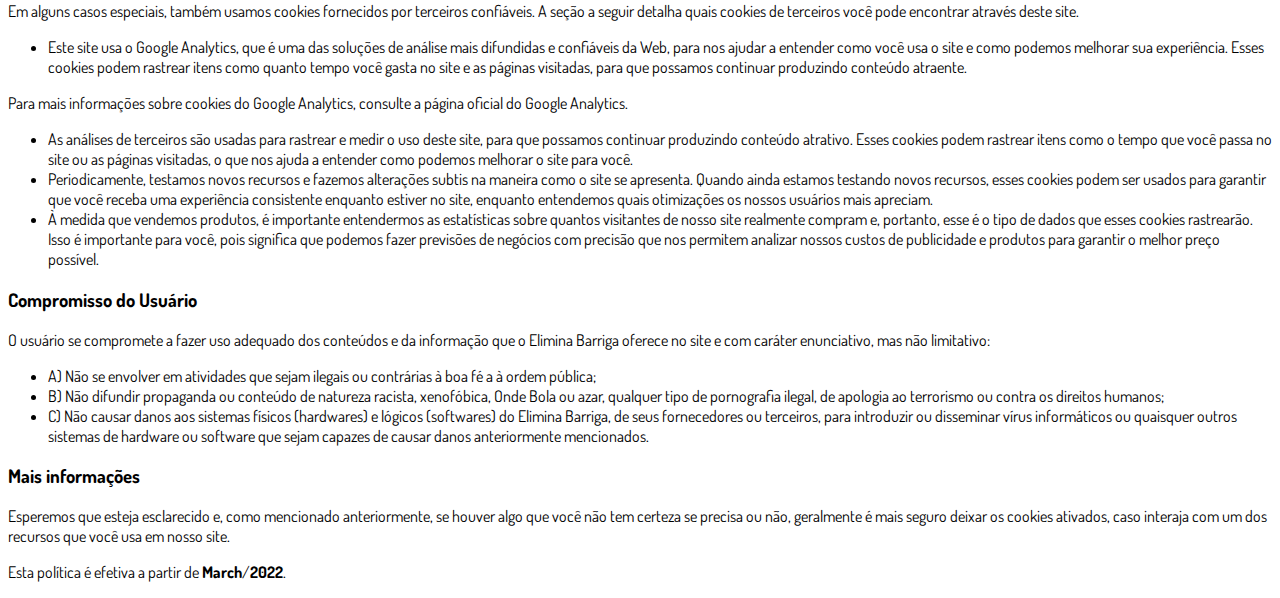
<file: ps/privacidade.html>
<!DOCTYPE html>
<html lang="pt-br">
  <head>
    <meta charset="utf-8">
    <meta name="viewport" content="width=device-width, initial-scale=1, shrink-to-fit=no">

    <link rel="stylesheet" href="https://stackpath.bootstrapcdn.com/bootstrap/4.1.3/css/bootstrap.min.css" integrity="sha384-MCw98/SFnGE8fJT3GXwEOngsV7Zt27NXFoaoApmYm81iuXoPkFOJwJ8ERdknLPMO" crossorigin="anonymous">

    <link rel="preconnect" href="https://fonts.googleapis.com">
    <link rel="preconnect" href="https://fonts.gstatic.com" crossorigin>
    <link href="https://fonts.googleapis.com/css2?family=Dosis:wght@200;300;400;500;600;700;800&display=swap" rel="stylesheet">
    
    <!-- Ícone da Página -->
    <link rel="shortcut icon" type="image/jpg" href="./assets/img/favicon.png">

    <!-- Título da Página -->
    <title>Política de Privacidade | Elimina Barriga</title>
    
    <style type="text/css">
      body {
        font-family: 'Dosis', sans-serif;
      }
    </style>

  </head>
  <body>
    
    <div class="container py-5">
      <div class="row justify-content-center">
        <div class="col-lg-8">
          <h2>Política Privacidade</h2>                    <p>A sua privacidade é importante para nós. É política do Elimina Barriga respeitar a sua privacidade em relação a qualquer informação sua que possamos coletar no site <a href="https://eliminabarriga.com/">Elimina Barriga</a>, e outros sites que possuímos e operamos.</p>                    <p>Solicitamos informações pessoais apenas quando realmente precisamos delas para lhe fornecer um serviço. Fazemo-lo por meios justos e legais, com o seu conhecimento e consentimento. Também informamos por que estamos coletando e como será usado.                    </p>                    <p>Apenas retemos as informações coletadas pelo tempo necessário para fornecer o serviço solicitado. Quando armazenamos dados, protegemos dentro de meios comercialmente aceitáveis ​​para evitar perdas e roubos, bem como acesso, divulgação, cópia, uso ou                        modificação não autorizados.</p>                    <p>Não compartilhamos informações de identificação pessoal publicamente ou com terceiros, exceto quando exigido por lei.</p>                    <p>O nosso site pode ter links para sites externos que não são operados por nós. Esteja ciente de que não temos controle sobre o conteúdo e práticas desses sites e não podemos aceitar responsabilidade por suas respectivas <a href='https://politicaprivacidade.com' target='_BLANK'>políticas de privacidade</a>.                    </p>                    <p>Você é livre para recusar a nossa solicitação de informações pessoais, entendendo que talvez não possamos fornecer alguns dos serviços desejados.</p>                    <p>O uso continuado de nosso site será considerado como aceitação de nossas práticas em torno de privacidade e informações pessoais. Se você tiver alguma dúvida sobre como lidamos com dados do usuário e informações pessoais, entre em contacto connosco.</p>                    <h2>Política de Cookies Elimina Barriga</h2>                    <h3>O que são cookies?</h3>                    <p>Como é prática comum em quase todos os sites profissionais, este site usa cookies, que são pequenos arquivos baixados no seu computador, para melhorar sua experiência. Esta página descreve quais informações eles coletam, como as usamos e por que às vezes                        precisamos armazenar esses cookies. Também compartilharemos como você pode impedir que esses cookies sejam armazenados, no entanto, isso pode fazer o downgrade ou 'quebrar' certos elementos da funcionalidade do site.</p>                    <h3>Como usamos os cookies?</h3>                    <p>Utilizamos cookies por vários motivos, detalhados abaixo. Infelizmente, na maioria dos casos, não existem opções padrão do setor para desativar os cookies sem desativar completamente a funcionalidade e os recursos que eles adicionam a este site. É recomendável                        que você deixe todos os cookies se não tiver certeza se precisa ou não deles, caso sejam usados ​​para fornecer um serviço que você usa.</p>                    <h3>Desativar cookies</h3>                    <p>Você pode impedir a configuração de cookies ajustando as configurações do seu navegador (consulte a Ajuda do navegador para saber como fazer isso). Esteja ciente de que a desativação de cookies afetará a funcionalidade deste e de muitos outros sites que                        você visita. A desativação de cookies geralmente resultará na desativação de determinadas funcionalidades e recursos deste site. Portanto, é recomendável que você não desative os cookies.</p>                    <h3>Cookies que definimos</h3>                    <ul>                        <li>                            Cookies relacionados à conta<br><br> Se você criar uma conta connosco, usaremos cookies para o gerenciamento do processo de inscrição e administração geral. Esses cookies geralmente serão excluídos quando você sair do sistema, porém, em alguns                            casos, eles poderão permanecer posteriormente para lembrar as preferências do seu site ao sair.<br><br>                        </li>                        <li>                            Cookies relacionados ao login<br><br> Utilizamos cookies quando você está logado, para que possamos lembrar dessa ação. Isso evita que você precise fazer login sempre que visitar uma nova página. Esses cookies são normalmente removidos ou limpos                            quando você efetua logout para garantir que você possa acessar apenas a recursos e áreas restritas ao efetuar login.<br><br>                        </li>                        <li>                            Cookies relacionados a boletins por e-mail<br><br> Este site oferece serviços de assinatura de boletim informativo ou e-mail e os cookies podem ser usados ​​para lembrar se você já está registrado e se deve mostrar determinadas notificações                            válidas apenas para usuários inscritos / não inscritos.<br><br>                        </li>                        <li>                            Pedidos processando cookies relacionados<br><br> Este site oferece facilidades de comércio eletrônico ou pagamento e alguns cookies são essenciais para garantir que seu pedido seja lembrado entre as páginas, para que possamos processá-lo adequadamente.<br><br>                        </li>                        <li>                            Cookies relacionados a pesquisas<br><br> Periodicamente, oferecemos pesquisas e questionários para fornecer informações interessantes, ferramentas úteis ou para entender nossa base de usuários com mais precisão. Essas pesquisas podem usar cookies                            para lembrar quem já participou numa pesquisa ou para fornecer resultados precisos após a alteração das páginas.<br><br>                        </li>                        <li>                            Cookies relacionados a formulários<br><br> Quando você envia dados por meio de um formulário como os encontrados nas páginas de contacto ou nos formulários de comentários, os cookies podem ser configurados para lembrar os detalhes do usuário                            para correspondência futura.<br><br>                        </li>                        <li>                            Cookies de preferências do site<br><br> Para proporcionar uma ótima experiência neste site, fornecemos a funcionalidade para definir suas preferências de como esse site é executado quando você o usa. Para lembrar suas preferências, precisamos                            definir cookies para que essas informações possam ser chamadas sempre que você interagir com uma página for afetada por suas preferências.<br>                        </li>                    </ul>                    <h3>Cookies de Terceiros</h3>                    <p>Em alguns casos especiais, também usamos cookies fornecidos por terceiros confiáveis. A seção a seguir detalha quais cookies de terceiros você pode encontrar através deste site.</p>                    <ul>                        <li>                            Este site usa o Google Analytics, que é uma das soluções de análise mais difundidas e confiáveis ​​da Web, para nos ajudar a entender como você usa o site e como podemos melhorar sua experiência. Esses cookies podem rastrear itens como quanto tempo                            você gasta no site e as páginas visitadas, para que possamos continuar produzindo conteúdo atraente.                        </li>                    </ul>                    <p>Para mais informações sobre cookies do Google Analytics, consulte a página oficial do Google Analytics.</p>                    <ul>                        <li>                            As análises de terceiros são usadas para rastrear e medir o uso deste site, para que possamos continuar produzindo conteúdo atrativo. Esses cookies podem rastrear itens como o tempo que você passa no site ou as páginas visitadas, o que nos ajuda a entender                            como podemos melhorar o site para você.</li>                        <li>                            Periodicamente, testamos novos recursos e fazemos alterações subtis na maneira como o site se apresenta. Quando ainda estamos testando novos recursos, esses cookies podem ser usados ​​para garantir que você receba uma experiência consistente enquanto                            estiver no site, enquanto entendemos quais otimizações os nossos usuários mais apreciam.</li>                        <li>                            À medida que vendemos produtos, é importante entendermos as estatísticas sobre quantos visitantes de nosso site realmente compram e, portanto, esse é o tipo de dados que esses cookies rastrearão. Isso é importante para você, pois significa que podemos                            fazer previsões de negócios com precisão que nos permitem analizar nossos custos de publicidade e produtos para garantir o melhor preço possível.</li>                                            </ul>                    <h3>Compromisso do Usuário</h3>                                <p>O usuário se compromete a fazer uso adequado dos conteúdos e da informação que o Elimina Barriga oferece no site e com caráter enunciativo, mas não limitativo:</p>                                        <ul>                        <li>A) Não se envolver em atividades que sejam ilegais ou contrárias à boa fé a à ordem pública;</li>                        <li>B) Não difundir propaganda ou conteúdo de natureza racista, xenofóbica, <a style='color: inherit !important; text-decoration:none !important;' href='https://ondeapostar.pt/onde-da-a-bola/'>Onde Bola</a> ou azar, qualquer tipo de pornografia ilegal, de apologia ao terrorismo ou contra os direitos humanos;</li>                        <li>C) Não causar danos aos sistemas físicos (hardwares) e lógicos (softwares) do Elimina Barriga, de seus fornecedores ou terceiros, para introduzir ou disseminar vírus informáticos ou quaisquer outros sistemas de hardware ou software que sejam capazes de causar danos anteriormente mencionados.</li>                    </ul>                                        <h3>Mais informações</h3>                    <p>Esperemos que esteja esclarecido e, como mencionado anteriormente, se houver algo que você não tem certeza se precisa ou não, geralmente é mais seguro deixar os cookies ativados, caso interaja com um dos recursos que você usa em nosso site.</p>                    <p>Esta política é efetiva a partir de <strong>March</strong>/<strong>2022</strong>.</p>
        </div>
      </div>
    </div>

    <script src="https://code.jquery.com/jquery-3.3.1.slim.min.js" integrity="sha384-q8i/X+965DzO0rT7abK41JStQIAqVgRVzpbzo5smXKp4YfRvH+8abtTE1Pi6jizo" crossorigin="anonymous"></script>
    <script src="https://cdnjs.cloudflare.com/ajax/libs/popper.js/1.14.3/umd/popper.min.js" integrity="sha384-ZMP7rVo3mIykV+2+9J3UJ46jBk0WLaUAdn689aCwoqbBJiSnjAK/l8WvCWPIPm49" crossorigin="anonymous"></script>
    <script src="https://stackpath.bootstrapcdn.com/bootstrap/4.1.3/js/bootstrap.min.js" integrity="sha384-ChfqqxuZUCnJSK3+MXmPNIyE6ZbWh2IMqE241rYiqJxyMiZ6OW/JmZQ5stwEULTy" crossorigin="anonymous"></script>
  </body>
</html>
</file>
<file: css/main.css>
/* 

Foxeyoga - Premium Yoga and Wellness Html Template
Copyright 2019  www.mutationmedia.net 
Created by : mutationthemes  

*/

/* Table of Content ================================================== 

1.Preloader
2.Site wrapper
3.Hero
4.About
5.Services
6.Benefits
7.Yoga positions
8.Trainer
9.Schedule
10.Pricing
11.Gallery
12.News
13.Contact
14.Miscellaneous
15.Mediaqueries


/*Preloader*/

 .loader {
     background: #f3f5f8;
     bottom: 0;
     height: 100%;
     left: 0;
     position: fixed;
     right: 0;
     top: 0;
     width: 100%;
     z-index: 10000;
}
 .loader-inner {
     left: 0;
     position: absolute;
     top: 50%;
     width: 100%;
     text-align: center;
     transform: translateY(-50%);
     -webkit-transform: translateY(-50%);
     -moz-transform: translateY(-50%);
     -ms-transform: translateY(-50%);
     -o-transform: translateY(-50%);
}
  .bounce {
  width: 2.5rem;
  height: 2.5rem;
  position: relative;
  margin: 6.25rem auto;
}

.bounce-one, .bounce-two {
  width: 100%;
  height: 100%;
  border-radius: 50%;
  background-color: #f56c6d;
  opacity: 0.6;
  position: absolute;
  top: 0;
  left: 0;
  
  -webkit-animation: sk-bounce 2.0s infinite ease-in-out;
  animation: sk-bounce 2.0s infinite ease-in-out;
}

.bounce-two {
  -webkit-animation-delay: -1.0s;
  animation-delay: -1.0s;
}

@-webkit-keyframes sk-bounce {
  0%, 100% { -webkit-transform: scale(0.0) }
  50% { -webkit-transform: scale(1.0) }
}

@keyframes sk-bounce {
  0%, 100% { 
    transform: scale(0.0);
    -webkit-transform: scale(0.0);
  } 50% { 
    transform: scale(1.0);
    -webkit-transform: scale(1.0);
  }
}

/*End preloader*/

/*Site wrapper*/

.wrapper {
    position: relative;
}
/*End site wrapper*/

/* Hero Section*/

.header {
    position: relative;
}
.bg-image {
    top: 0;
    left: 0;
    width: 100%;
    height: 100%;
    z-index: 0;
    object-fit: cover;
    position: absolute;
}
.hero-responsive {
    padding-top: 10rem;
    padding-bottom: 10rem;
}
.navbar-expand-lg .navbar-logo  {
    width:4rem;
}
.header-navbar {
    padding:0; 
}
.header-navbar .navbar-brand{
    padding-top: .5rem;
    padding-bottom: .5rem;
}
.navbar-expand-lg .navbar-nav .nav-link{
    color: #717171;
    position: relative;
    font-weight: 600;
    display: block;
    text-transform: uppercase;
    font-size: 11.5px;
    letter-spacing: 0.055rem;
}
.shape-centered-nvh {
    position: absolute;
    top: 40px;
    left: -70px;
    z-index: -1;
}

/* End hero Section*/

/* Services Section*/

.services-steps {
    position: relative;
    display: -ms-flexbox;
    display: flex;
    -ms-flex-pack: justify;
    justify-content: space-between;
}
.services-steps:after {
    content: "";
    position: absolute;
    top: 3.25rem;
    left: 5rem;
    right: 5rem;
    height: 1px;
    background-color: #dee2e6;
    z-index: 1;
}
.service-step-item.active .service-step-title {
    color:#212529 !important;
}
.service-step-item, .yoga-pose-item {
    text-align: center;
    z-index: 2;
}
.cursor-pointer {
    cursor: pointer;
}
.service-step-icon-container{
    display: inline-block;
    background-color: #f3f5f8;
    padding-bottom: 1.5rem;
    padding-left: 1.5rem;
  padding-right: 1.5rem;
}

.yoga-pose-icon-container{
    display: inline-block;
    background-color: #f3f5f8;
    padding-bottom: 1.5rem;
}
.service-step-item.active .service-step-icon {
    
    box-shadow: inset 3px 3px 3px #cdcdcd, inset -3px -3px 3px #fafafa;
}
.service-step-item .service-step-icon img, .yoga-pose-item .yoga-pose-icon img{
  width: 3rem;
}

.service-step-item.active .service-step-icon img.disabled {
  display: block !important;

}
.service-step-item.active .service-step-icon img.enabled {
  display: none !important;
}

.service-step-item .service-step-icon img.enabled {
  display: block !important;
  opacity: .4;
}
.service-step-item .service-step-icon, .yoga-pose-item .yoga-pose-icon {
    position: relative;
    width: 7rem;
    height: 7rem;
    border-radius: 50%;
    margin-left: auto;
    margin-right: auto;
    margin-bottom: -1rem;
    line-height: .7;
    background-color: #f3f5f8;
    -webkit-transition: all 0.3s ease;
    transition: all 0.3s ease;
    box-shadow: 3px 3px 3px #cdcdcd, -3px -3px 3px #fafafa;
    
}
.service-step-item .service-step-icon {
    cursor: pointer;   
}
.service-step-icon-inner, .yoga-pose-icon-inner {
    position: absolute;
    top: 50%;
    left: 50%;
    -webkit-transform: translate(-50%, -50%);
    transform: translate(-50%, -50%);
}
.card[data-toggle="tab"]:not([aria-selected="true"]) {
    background-color: transparent;
    border-color: transparent;
}
.card[data-toggle="tab"] {
    cursor: pointer;
    transition: background-color .35s ease, border-color .35s ease;
    background-color: #f8f9fa;
}

/* End services Section*/

/* Benefits Section*/

.shape-centered-ncr {
  position: absolute;
  top: 70px;
  right: -12px;
}
.min-height-70{
  min-height:70px;
}

/* End benefits Section*/

/* Pricing Section*/

.table-price-border {
    box-shadow: 3px 3px 3px #cdcdcd, -3px -3px 3px #fafafa;
    border-radius: 10%;
    padding: 30px 60px;
    position: relative;
    z-index: 2;
}
.table-price:after {
    content: "";
    position: absolute;
    top: 0;
    right: 0;
    bottom: 0;
    box-shadow: inset 3px 3px 3px #cdcdcd, inset -3px -3px 3px #fafafa;
    border-radius: 10%;
    z-index: 0;
    left: 2px;
}
.table-price {
    position: relative;
    display: inline-block;
    border-radius: 10%;
    padding: 0.625rem;
    background-color: #f3f5f8;
}

/* End pricing Section*/


/* Gallery Section*/

.gall {
    height: 15.625rem;
}
.gall-bg-img {
    background-size: cover;
    background-repeat: no-repeat;
    background-position: top center;
}
.gall-1{background-image: url(../assets/img/11.jpg);}
.gall-2{background-image: url(../assets/img/14.jpg);}
.gall-3{background-image: url(../assets/img/13.jpg);}
.gall-4{background-image: url(../assets/img/12.jpg);}
.gall-5{background-image: url(../assets/img/15.jpg);}
.gall-6{background-image: url(../assets/img/16.jpg);}

/* End gallery Section*/

/* News Section*/

.post-img{
  padding:10px;
}
.post-img:after {
    content: "";
    position: absolute;
    top: 50%;
    left: 50%;
    bottom: 0;
    box-shadow: inset 3px 3px 3px #cdcdcd, inset -3px -3px 3px #fafafa;
    border-radius: 10%;
    z-index: 0;
    width: 100%;
    height: 100%;
    transform: translate(-50%, -50%);
}
.post-img-border {
    box-shadow: 3px 3px 3px #cdcdcd, -3px -3px 3px #fafafa;
    border-radius: 10%;
    padding: 4px;
    position: relative;
    z-index: 2;
}
.post-img-border img{
  border-radius: 10%;
}
.badge .badge-icon {
    height: 8px;
    margin-right: 2px;
}

/* End news Section*/

/* Contact Section*/

.contact-icon {
  line-height: 1.6;
  text-align: center;
  font-size: 1rem;
  width: 4rem;
  height: 4rem;
  font-size: 1.75rem;
}
ul.instafeed-list  {
    margin:0 -4px;
    margin-top: -5px;
}
ul.instafeed-list li {
   display: inline-block;
  padding: 5px;
}
ul.instafeed-list li a{
  display: block;
  position: relative;
  overflow: hidden;
}
.instafeed-list{
  position: relative;
}
ul.instafeed-list li{
  width: 214px;
  position: relative;
}
ul.instafeed-list li:nth-child(10){
  display: none;
}
ul.instafeed-list li:nth-child(6) a{
  cursor: default;
}
ul.instafeed-list li:nth-child(6) a.hover-effect:before{
  content: none;
}
ul.instafeed-list li:nth-child(6) a:after {
    content: "Follow on Instagram";
    background-color: #f56c6d;
    position: absolute;
    top: 0;
    left: 0;
    z-index: 3;
    width: 100%;
    height: 100%;  
    color: #ffffff;
    text-align: center;
    font-family: 'PT Serif', serif;
    line-height: 14;
}
ul.instafeed-list li:nth-child(6) a:before {
    content: "\f16d" !important;
    position: absolute;
    top: 0;
    left: 0;
    z-index: 5;
    width: 100%;
    height: 100%;
    color: #ffffff;
    text-align: center;
    font-family: "Font Awesome 5 Brands";
    line-height: 11;
    background-color: transparent !important;
}

/* End contact Section*/

/*Miscellaneous*/

::-moz-selection {
    background: #f56c6d;
    color: #ffffff;
}
.bg-primary::selection {
    color: #f56c6d;
    background-color: #ffffff;
}
 .gradient-overlay:before {
    background-color: rgba(52,58,64,.6);
    position: absolute;
    top: 0;
    right: 0;
    bottom: 0;
    z-index: 1;
    width: 100%;
    height: 100%;
    content: "";
}
a,::before
{
    transition: all 0.3s ease 0s;
    -webkit-transition: all 0.3s ease 0s;
    -moz-transition: all 0.3s ease 0s;
    -ms-transition: all 0.3s ease 0s;
    -o-transition: all 0.3s ease 0s;
}
.avatar-xs {
    width: 2rem;
    height: 2rem;
}
.max-width-1{
  width: 1.9rem;
}
.max-width-4{
  width: 4rem;
}
.max-width-2{
  width: 2.7rem;
}
.max-width-3{
  width: 3rem;
}
.max-width-9{
  width: 9rem;
}
.max-width-10{
  width: 10rem;
}
.font-secondary{
  font-family: 'PT Serif', serif;
}
.font-base{
  font-family: 'Open sans','Verdana','Helvetica', sans-serif;
}
.font-size-11 {
    font-size: .71875rem;
}
.font-size-12 {
    font-size: .75rem;
}
.font-size-13 {
    font-size:.8125rem;
}
.font-size-14 {
    font-size: .875rem;
}
.font-size-15 {
    font-size: .9375rem;
}
.font-size-17 {
    font-size: 17px;
}
.font-weight-200 {
    font-weight: 200;
}
.font-weight-300 {
    font-weight: 300;
}
.font-weight-400 {
    font-weight: 400;
}
.font-weight-600 {
    font-weight: 600;
}
.font-weight-700 {
    font-weight: 700;
}
.flex-fill {
    flex: 1 1 auto !important;
}
.btn-wide {
    min-width: 10rem;
}
.btn-wide-sm {
    min-width: 5.5rem;
}
h1 > a, h2 > a, h3 > a, h4 > a, h5 > a, h6 > a, .h1 > a, .h2 > a, .h3 > a, .h4 > a, .h5 > a, .h6 > a {
    color: #212529;
}
h1 > a:hover, h2 > a:hover, h3 > a:hover, h4 > a:hover, h5 > a:hover, h6 > a:hover, .h1 > a:hover, .h2 > a:hover, .h3 > a:hover, .h4 > a:hover, .h5 > a:hover, .h6 > a:hover {
    color: #df6e6e;
}
.z-index-2{
  z-index: 2;
}
.z-index-3{
  z-index: 3;
}
.scroll-to-top:not(.active) {
    opacity: 0;
    transform: translate3d(0, 20px, 0);
    -webkit-transform: translate3d(0, 20px, 0);
    -moz-transform: translate3d(0, 20px, 0);
    pointer-events: none;
}
.scroll-to-top.active:hover {
   transform: translate3d(0, -5px, 0);
  -webkit-transform: translate3d(0, -5px, 0);
  -moz-transform: translate3d(0, -5px, 0);
  background-color: #ff7d7f;
  border-color: #ff7d7f;
  color: #ffffff;

}
.scroll-to-top {
  position: fixed;
  width: 2.8rem;
  height: 2.8rem;
  background-color: #f56c6d;
  border-color: #f56c6d;
  text-align: center;
  right: 2.875rem;
  bottom: 3.6875rem;
  padding-top: .8rem;
  z-index: 100;
  color: #ffffff;
  font-size: 0.75rem;
  border-radius: 3rem;
}
.bg-icon-primary {
    background: rgba(226, 93, 93,0.05) !important;
}
.bg-icon-white {
    background: rgba(255, 255, 255, 0.1) !important;
}
.bg-primary-svg {
  fill: #e25d5d;
}
.bg-secondary-svg {
  fill: #fff9f5;
}
.bg-white-svg{
  fill: #ffffff;
}
.form-group label.custom-control-label {
    color: #7c7e7f;
}
.opacity-8{
  opacity: 0.8;
}
.hover-arrow:hover span {
    transform: translate3d(5px, 0, 0);
}
.hover-arrow span {
    display: inline-block;
    margin-left: .375rem;
    transition: transform 0.2s ease;
    font-size: 11px;
}
.upper-letter-space{
  letter-spacing: 0.055rem;
}
.font-secondary{
  font-family: 'Playfair Display', serif;
}
.card.bg-primary{
  border-color: #e25d5d;
}
.o-hidden{
  overflow: hidden;
}
.form-group label {
    font-size: 0.9375rem;
    font-weight: 500;
    color: #222222;
}
svg {
    vertical-align: middle;
}
.badge-overlap{
  position: relative;
  top: -16px;
}
section,
.section {
    position: relative;
    width: 100%;
    z-index: 4;
    overflow: hidden;
}
.spacer-xl-top {
    padding-top: 2rem;
}
.spacer-xlg {
    padding-top: 12rem;
    padding-bottom: 12rem;
}
div[class*="col-"].spacer-one-bottom-lg, .spacer-one-bottom-lg{
    padding-bottom: 6rem;
}
div[class*="col-"].spacer-one-top-lg, .spacer-one-top-lg{
    padding-top: 6rem;
}
div[class*="col-"].spacer-double-lg, .spacer-double-lg {
    padding-top: 6rem;
    padding-bottom: 6rem;
}
div[class*="col-"].spacer-one-bottom-md, .spacer-one-bottom-md{
    padding-bottom: 5rem;
}
div[class*="col-"].spacer-one-top-md, .spacer-one-top-md{
    padding-top: 5rem;
}
div[class*="col-"].spacer-double-md, .spacer-double-md {
    padding-top: 5rem;
    padding-bottom:5rem;
}
div[class*="col-"].spacer-one-bottom-sm, .spacer-one-bottom-sm{
    padding-bottom: 4rem;
}
div[class*="col-"].spacer-one-top-sm, .spacer-one-top-sm{
    padding-top: 4rem;
}
div[class*="col-"].spacer-double-sm, .spacer-double-sm {
    padding-top: 4rem;
    padding-bottom: 4rem;
}
div[class*="col-"].spacer-one-bottom-xs, .spacer-one-bottom-xs{
    padding-bottom: 3rem;
}
div[class*="col-"].spacer-one-top-xs, .spacer-one-top-xs{
    padding-top: 3rem;
}
div[class*="col-"].spacer-double-xs, .spacer-double-xs {
    padding-top: 3rem;
    padding-bottom: 3rem;
}
div[class*="col-"].spacer-one-bottom-xxs, .spacer-one-bottom-xxs{
    padding-bottom: 1.5rem;
}
div[class*="col-"].spacer-one-top-xxs, .spacer-one-top-xxs{
    padding-top: 1.5rem;
}
div[class*="col-"].spacer-double-xxs, .spacer-double-xxs {
    padding-top: 1.5rem;
    padding-bottom: 1.5rem;
}
.opacity-3{
  opacity: .3;
}
.shadow{
  box-shadow: 3px 3px 3px #cdcdcd, -3px -3px 3px #fafafa;
}
.shadow-inner{
  box-shadow: inset 3px 3px 3px #cdcdcd, inset -3px -3px 3px #fafafa;
}
.radius-3{
  border-radius: 3rem;
}
.radius-2{
  border-radius: 2rem;
}
.mr-n{
  margin-left: 0rem;
}
.gap {
    margin-right: -4px;
    margin-left: -4px;
}
.gap > .col, .gap > [class*="col-"] {
    padding-right: 4px;
    padding-left: 4px;
}
.btn-social {
    font-size: 0.8175rem;
    width: 2.5rem;
    height: 2.5rem;
    position: relative;
    padding:0;
}
.btn.btn-social-light {
    color: #77838f;
    box-shadow: 3px 3px 3px #cdcdcd, -3px -3px 3px #fafafa;
}
.btn.btn-social-light:hover{
  color: #f56c6d;
}
.btn.btn-social-dark{
    color: rgba(255,255,255,.6);
    box-shadow: 3px 3px 3px #2d3236, -3px -3px 3px #3b4147;
}
.btn.btn-social-dark:hover{
  color:rgba(255,255,255,1);
}
.btn-icon-inner {
    position: absolute;
    top: 50%;
    left: 50%;
    -webkit-transform: translate(-50%, -50%);
    transform: translate(-50%, -50%);
}
.shrink{
  margin-left: .375rem;
  margin-right: .375rem;
}
.testimonial-image {
    position: relative;
    display: inline-block;
    border-radius: 50%;
    padding: 10px;
    margin-top: -60px;
    background-color: #f3f5f8;
    width: 115px;
    height: 115px;
}
.testimonial-image img {
    width: 85px;
    height: 85px;
    display: inline-block;
    border-radius: 50%;
}
 .testimonial-image-border {
    box-shadow: 3px 3px 3px #cdcdcd, -3px -3px 3px #fafafa;
    border-radius: 50%;
    padding: 5px;
    position: relative;
    z-index: 2;
}
.testimonial-image:after {
    content: "";
    position: absolute;
    top: 0;
    left: 0;
    right: 0;
    bottom: 0;
    box-shadow: inset 3px 3px 3px #cdcdcd, inset -3px -3px 3px #fafafa;
    border-radius: 50%;
    z-index: 0;
    left: 2px;
}
.testimonial-image:before {
    content: "";
    position: absolute;
    top: 0;
    left: 2px;
    width: 92%;
    height: 40%;
    background-color: #f3f5f8;
    z-index: 1;
    right: 6px;
}
.play-icon::before {
    display: inline-block;
    width: 100%;
    height: 100%;
    content: "";
    background-color: transparent;
    border-radius: 50%;
    border:2px solid #ffffff;
}
.play-icon:hover:before{
  background-color: rgba(255,255,255,.1);
}
.play-icon {
    position: relative;
    display: inline-block;
    vertical-align: middle;
    text-align: center;
    width: 5rem;
    height: 5rem;
}
.play-icon-inner {
    position: absolute;
    top: 50%;
    left: 50%;
    -webkit-transform: translate(-50%, -50%);
    transform: translate(-50%, -50%);
    width: 1rem;
    line-height: 0;
    fill:none;
    stroke:#ffffff;
    stroke-width:20;
    stroke-miterlimit:10;
}
.vw-50 {
    width: 50vw !important;
}
svg:not(:root) {
    overflow: hidden;
}
.resize-n{
  resize: none;
}
.hover-effect-container {
    position: absolute;
    top: -20px;
    left: 50%;
    -webkit-transform: translate(-50%, -50%);
    transform: translate(-50%, -50%);
    transition: 0.4s;
}
.hover-effect {
    position: relative;
    display: block;
    overflow: hidden;
}
.hover-effect-icon {
    display: inline-block;
    text-align: center;
    color: #fff;
    font-size: 0.75rem;   
}
.hover-effect:hover .hover-effect-container {
    top: 50%;
}
.hover-effect:before{
    position: absolute;
    top: 0;
    left: 0;
    content: "";
    width: 100%;
    height:100%;
    background-color: rgba(52,58,64,0)
}
.hover-effect:hover:before{
  background-color: rgba(52,58,64,.3)
}
.curved-decoration {
    position: relative;
    z-index: 2;
    width: 100%;
    transform: scale(1.1);
}
.decoration-top {
    transform:rotateX(180deg) ;
    position: relative;
}
.decoration-bottom {
    position: relative;
   transform: scale(1.1);
}
.flip-xy {
    transform:rotate(180deg) scale(1.1);
/*     top: -1px; */
}
.top-n1{
  top:-1px;
}
.bottom-n1{
  bottom:-1px;
}
.img-mobile {
    width: 100vw;
    height: auto;
    margin-left: calc(50% - 50vw);
}
.header .logo-light {
    display: none;
}

/*End Miscellaneous*/

/*Mediaqueries*/

.btn-navbar-toggler{
    margin-top: 1.375rem;
    margin-bottom: 1.375rem;
    margin-top: 1rem;
    margin-bottom: 1rem;
    padding: 10px 13px;
    color: #333342;
    font-size: 1rem;

}
@media (max-width: 991px) {
    .top-1{
    top:1px;
  }
}
@media (min-width: 992px) {
.display-4 {
    font-size: 3.5rem;
}
table {
    display: table;
}
.hero {
    padding-bottom: 27rem;
    padding-top: 25rem;
}
.curved-decoration {
    position: absolute;
    z-index: 2;
    width: 100%;
    transform: scale(1);
}
.decoration-top {
    transform:rotateX(180deg) ;
    position: absolute;
}
.decoration-bottom {
    position: absolute;
    transform: scale(1);
}
.flip-xy {
    transform:rotate(180deg) 
}
.spacer-xl-top {
    padding-top: 9rem;
}
/*
.mr-n{
  margin-left: -1.875rem;
}
*/
/*
.min-vh-70 {
    min-height: 70vh;
    padding:0;
}
*/
ul.instafeed-list li {
    width: 50%;
}
.header {
    position: absolute;
    left: 0;
    right: 0;
    top: 0;
    width: 100%;
    z-index: 1040;
    background-color: transparent;
}
.header .logo-light {
    display: block;
}

.header .navbar-expand-lg .navbar-nav .nav-link{
  color: #ffffff;
}
.header.switched-header {
    background-color: #ffffff;
    -webkit-box-shadow: 0 1px 30px rgba(0, 0, 0, 0.1);
    -moz-box-shadow: 0 1px 30px rgba(0, 0, 0, 0.1);
     box-shadow: 0 1px 30px rgba(0, 0, 0, 0.1);
    left: 0;
    position: fixed;
    top: 0;
    width: 100%;
    z-index: 999;
}
.header .logo-dark {
    display: none
}
.header.switched-header .logo-dark{
    display: block;
}
.header.switched-header .logo-light {
    display: none;
}

.header.switched-header .navbar-expand-lg .navbar-nav .nav-link{
  color: #7c7e7f;
}
.navbar-expand-lg {
    -ms-flex-wrap: wrap;
        flex-wrap: wrap;
  }
.navbar-expand-lg .header-navbar-nav {
    -ms-flex-align: center;
        align-items: center;
    padding-top: 0;
    padding-bottom: 0;
    margin-left: 0;
}
.navbar-expand-lg .header-navbar-nav .nav-link {
    padding-top: 1.375rem;
    padding-bottom: 1.375rem;
    padding-right: 0.75rem;
    padding-left:0.75rem;
} 
}
@media (max-width: 767.98px) {

}
@media(min-width:768px){
}
@media (max-width: 575px) {
  .display-2{font-size: 4.5rem;}
  .display-3{
    font-size: 3.5rem;
  }
.display-4{
    font-size: 2.5rem;
}
h1, .h1{
    font-size: 2rem;
}
h2, .h2{
    font-size: 1.875rem
}
h5, .h5 {
    font-size: 1.15rem;
}
table {
    overflow-x: auto;
    display: block;
}
ul.instafeed-list li {
    width: 50%;
}
}
@media (min-width: 1200px) {
}
/*End mediaqueries*/
</file>
<file: css/venobox.css>
/* ------ venobox.css --------*/
.vbox-overlay *, .vbox-overlay *:before, .vbox-overlay *:after{
    -webkit-backface-visibility: hidden;
    -webkit-box-sizing:border-box;
    -moz-box-sizing:border-box;
    box-sizing:border-box;
}
.vbox-overlay * { 
    -webkit-backface-visibility: visible;
    backface-visibility: visible;
}
.vbox-overlay{
    display: -webkit-flex;
    display: flex;
    -webkit-flex-direction: column;
    flex-direction: column;
    -webkit-justify-content: center;
    justify-content: center;
    -webkit-align-items: center;
    align-items: center;
    position: fixed;
    left: 0;
    top: 0;
    bottom: 0;
    right: 0;
    z-index: 999999;
}

/* ----- navigation ----- */
.vbox-title{
    width: 100%;
    height: 40px;
    float: left;
    text-align: center;
    line-height: 28px;
    font-size: 12px;
    padding: 6px 50px;
    overflow: hidden;
    position: fixed;
    display: none;
    left: 0;
    z-index: 89;
}
.vbox-close{
    cursor: pointer;
    position: fixed;
    top: -1px;
    right: 0;
    width: 50px;
    height: 40px;
    padding: 6px;
    display: block;
    background-position:10px center;
    overflow: hidden;
    font-size: 24px;
    line-height: 1;
    text-align: center;
    z-index: 99;
}
.vbox-left{
    cursor: pointer;
    position: fixed;
    left: 0;
    height: 40px;
    overflow: hidden;
    line-height: 28px;
    font-size: 12px;
    z-index: 99;
    display: flex;
    align-items:center;
}
.vbox-num{
    display: inline-block;
    margin: 6px 0 6px 15px;
}
/* ----- Social share ----- */
.vbox-share{
    line-height: 28px;
    font-size: 12px;
    overflow: hidden;
    position: fixed;
    left: 0;
    z-index: 98;
    display: flex;
    align-items:center;
    justify-content: center;
    width: 100%;
    text-align: center;
}
.vbox-share svg{
    max-height: 28px;
    width: 28px;
    z-index: 10;
    margin-left: 12px;
    margin-top: 6px;
    margin-bottom: 6px;
    vertical-align: middle;
}


/* ----- navigation ARROWS ----- */
.vbox-next, .vbox-prev{
    position: fixed;
    top: 50%;
    margin-top: -15px;
    overflow: hidden;
    cursor: pointer;
    display: block;
    width: 45px;
    height: 45px;
    z-index: 99;
}
.vbox-next span, .vbox-prev span{
    position: relative;
    width: 20px;
    height: 20px;
    border: 2px solid transparent;
    border-top-color: #B6B6B6;
    border-right-color: #B6B6B6;
    text-indent: -100px;
    position: absolute;
    top: 8px;
    display: block;
}
.vbox-prev{
    left: 15px;
}
.vbox-next{
    right: 15px;
}
.vbox-prev span{
    left: 10px;
    -ms-transform: rotate(-135deg);
    -webkit-transform: rotate(-135deg);
    transform: rotate(-135deg);
}
.vbox-next span{
    -ms-transform: rotate(45deg);
    -webkit-transform: rotate(45deg);
    transform: rotate(45deg);
    right: 10px;
}
/* ------- inline window ------ */
.vbox-inline{
    width: 420px;
    height: 315px;
    height: 70vh;
    padding: 10px;
    background: #fff;
    margin: 0 auto;
    overflow: auto;
    text-align: left;
}
/* ------- Video & iFrames window ------ */
.venoframe{
    max-width: 100%;
    width: 100%;
    border: none;
    width: 100%;
    height: 260px;
    height: 70vh;
}
.venoframe.vbvid{
    height: 260px;
}
@media (min-width: 768px) {
    .venoframe, .vbox-inline{
        width: 90%;
        height: 360px;
        height: 70vh;
    }
    .venoframe.vbvid{
        width: 640px;
        height: 360px;
    }
}
@media (min-width: 992px) {
    .venoframe, .vbox-inline{
        max-width: 1200px;
        width: 80%;
        height: 540px;
        height: 70vh;
    }
    .venoframe.vbvid{
        width: 960px;
        height: 540px;
    }
}
/* 
Please do NOT edit this part! 
or at least read this note: http://i.imgur.com/7C0ws9e.gif
*/
.vbox-open{
    overflow: hidden;
}
.vbox-container{
    position: absolute;
    left: 0;
    right: 0;
    top: 0;
    bottom: 0;
    overflow-x: hidden;
    overflow-y: scroll;
    overflow-scrolling: touch;
    -webkit-overflow-scrolling: touch;
    z-index: 20;
    max-height: 100%;

}

.vbox-content{
    text-align: center;
    float: left;
    width: 100%;
    position: relative;
    overflow: hidden;
    padding: 20px 4%;
}
.vbox-container img{
    max-width: 100%;
    height: auto;
}
.vbox-figlio{
    box-shadow: 0 0 12px rgba(0,0,0,0.19), 0 6px 6px rgba(0,0,0,0.23);
    max-width: 100%;
    text-align: initial;
}
img.vbox-figlio{
    -webkit-user-select: none;
-khtml-user-select: none;
-moz-user-select: none;
-o-user-select: none;
user-select: none;
}
.vbox-content.swipe-left{
    margin-left: -200px !important;
}
.vbox-content.swipe-right{
    margin-left: 200px !important;
}
.vbox-animated{
    webkit-transition: margin 300ms ease-out;
    transition: margin 300ms ease-out;
}

/* ---------- preloader ----------
 * SPINKIT 
 * http://tobiasahlin.com/spinkit/
-------------------------------- */
.sk-double-bounce,.sk-rotating-plane{width:40px;height:40px;margin:40px auto}.sk-rotating-plane{background-color:#333;-webkit-animation:sk-rotatePlane 1.2s infinite ease-in-out;animation:sk-rotatePlane 1.2s infinite ease-in-out}@-webkit-keyframes sk-rotatePlane{0%{-webkit-transform:perspective(120px) rotateX(0) rotateY(0);transform:perspective(120px) rotateX(0) rotateY(0)}50%{-webkit-transform:perspective(120px) rotateX(-180.1deg) rotateY(0);transform:perspective(120px) rotateX(-180.1deg) rotateY(0)}100%{-webkit-transform:perspective(120px) rotateX(-180deg) rotateY(-179.9deg);transform:perspective(120px) rotateX(-180deg) rotateY(-179.9deg)}}@keyframes sk-rotatePlane{0%{-webkit-transform:perspective(120px) rotateX(0) rotateY(0);transform:perspective(120px) rotateX(0) rotateY(0)}50%{-webkit-transform:perspective(120px) rotateX(-180.1deg) rotateY(0);transform:perspective(120px) rotateX(-180.1deg) rotateY(0)}100%{-webkit-transform:perspective(120px) rotateX(-180deg) rotateY(-179.9deg);transform:perspective(120px) rotateX(-180deg) rotateY(-179.9deg)}}.sk-double-bounce{position:relative}.sk-double-bounce .sk-child{width:100%;height:100%;border-radius:50%;background-color:#333;opacity:.6;position:absolute;top:0;left:0;-webkit-animation:sk-doubleBounce 2s infinite ease-in-out;animation:sk-doubleBounce 2s infinite ease-in-out}.sk-chasing-dots .sk-child,.sk-spinner-pulse,.sk-three-bounce .sk-child{background-color:#333;border-radius:100%}.sk-double-bounce .sk-double-bounce2{-webkit-animation-delay:-1s;animation-delay:-1s}@-webkit-keyframes sk-doubleBounce{0%,100%{-webkit-transform:scale(0);transform:scale(0)}50%{-webkit-transform:scale(1);transform:scale(1)}}@keyframes sk-doubleBounce{0%,100%{-webkit-transform:scale(0);transform:scale(0)}50%{-webkit-transform:scale(1);transform:scale(1)}}.sk-wave{margin:40px auto;width:50px;height:40px;text-align:center;font-size:10px}.sk-wave .sk-rect{background-color:#333;height:100%;width:6px;display:inline-block;-webkit-animation:sk-waveStretchDelay 1.2s infinite ease-in-out;animation:sk-waveStretchDelay 1.2s infinite ease-in-out}.sk-wave .sk-rect1{-webkit-animation-delay:-1.2s;animation-delay:-1.2s}.sk-wave .sk-rect2{-webkit-animation-delay:-1.1s;animation-delay:-1.1s}.sk-wave .sk-rect3{-webkit-animation-delay:-1s;animation-delay:-1s}.sk-wave .sk-rect4{-webkit-animation-delay:-.9s;animation-delay:-.9s}.sk-wave .sk-rect5{-webkit-animation-delay:-.8s;animation-delay:-.8s}@-webkit-keyframes sk-waveStretchDelay{0%,100%,40%{-webkit-transform:scaleY(.4);transform:scaleY(.4)}20%{-webkit-transform:scaleY(1);transform:scaleY(1)}}@keyframes sk-waveStretchDelay{0%,100%,40%{-webkit-transform:scaleY(.4);transform:scaleY(.4)}20%{-webkit-transform:scaleY(1);transform:scaleY(1)}}.sk-wandering-cubes{margin:40px auto;width:40px;height:40px;position:relative}.sk-wandering-cubes .sk-cube{background-color:#333;width:10px;height:10px;position:absolute;top:0;left:0;-webkit-animation:sk-wanderingCube 1.8s ease-in-out -1.8s infinite both;animation:sk-wanderingCube 1.8s ease-in-out -1.8s infinite both}.sk-chasing-dots,.sk-spinner-pulse{width:40px;height:40px;margin:40px auto}.sk-wandering-cubes .sk-cube2{-webkit-animation-delay:-.9s;animation-delay:-.9s}@-webkit-keyframes sk-wanderingCube{0%{-webkit-transform:rotate(0);transform:rotate(0)}25%{-webkit-transform:translateX(30px) rotate(-90deg) scale(.5);transform:translateX(30px) rotate(-90deg) scale(.5)}50%{-webkit-transform:translateX(30px) translateY(30px) rotate(-179deg);transform:translateX(30px) translateY(30px) rotate(-179deg)}50.1%{-webkit-transform:translateX(30px) translateY(30px) rotate(-180deg);transform:translateX(30px) translateY(30px) rotate(-180deg)}75%{-webkit-transform:translateX(0) translateY(30px) rotate(-270deg) scale(.5);transform:translateX(0) translateY(30px) rotate(-270deg) scale(.5)}100%{-webkit-transform:rotate(-360deg);transform:rotate(-360deg)}}@keyframes sk-wanderingCube{0%{-webkit-transform:rotate(0);transform:rotate(0)}25%{-webkit-transform:translateX(30px) rotate(-90deg) scale(.5);transform:translateX(30px) rotate(-90deg) scale(.5)}50%{-webkit-transform:translateX(30px) translateY(30px) rotate(-179deg);transform:translateX(30px) translateY(30px) rotate(-179deg)}50.1%{-webkit-transform:translateX(30px) translateY(30px) rotate(-180deg);transform:translateX(30px) translateY(30px) rotate(-180deg)}75%{-webkit-transform:translateX(0) translateY(30px) rotate(-270deg) scale(.5);transform:translateX(0) translateY(30px) rotate(-270deg) scale(.5)}100%{-webkit-transform:rotate(-360deg);transform:rotate(-360deg)}}.sk-spinner-pulse{-webkit-animation:sk-pulseScaleOut 1s infinite ease-in-out;animation:sk-pulseScaleOut 1s infinite ease-in-out}@-webkit-keyframes sk-pulseScaleOut{0%{-webkit-transform:scale(0);transform:scale(0)}100%{-webkit-transform:scale(1);transform:scale(1);opacity:0}}@keyframes sk-pulseScaleOut{0%{-webkit-transform:scale(0);transform:scale(0)}100%{-webkit-transform:scale(1);transform:scale(1);opacity:0}}.sk-chasing-dots{position:relative;text-align:center;-webkit-animation:sk-chasingDotsRotate 2s infinite linear;animation:sk-chasingDotsRotate 2s infinite linear}.sk-chasing-dots .sk-child{width:60%;height:60%;display:inline-block;position:absolute;top:0;-webkit-animation:sk-chasingDotsBounce 2s infinite ease-in-out;animation:sk-chasingDotsBounce 2s infinite ease-in-out}.sk-chasing-dots .sk-dot2{top:auto;bottom:0;-webkit-animation-delay:-1s;animation-delay:-1s}@-webkit-keyframes sk-chasingDotsRotate{100%{-webkit-transform:rotate(360deg);transform:rotate(360deg)}}@keyframes sk-chasingDotsRotate{100%{-webkit-transform:rotate(360deg);transform:rotate(360deg)}}@-webkit-keyframes sk-chasingDotsBounce{0%,100%{-webkit-transform:scale(0);transform:scale(0)}50%{-webkit-transform:scale(1);transform:scale(1)}}@keyframes sk-chasingDotsBounce{0%,100%{-webkit-transform:scale(0);transform:scale(0)}50%{-webkit-transform:scale(1);transform:scale(1)}}.sk-three-bounce{margin:40px auto;width:80px;text-align:center}.sk-three-bounce .sk-child{width:20px;height:20px;display:inline-block;-webkit-animation:sk-three-bounce 1.4s ease-in-out 0s infinite both;animation:sk-three-bounce 1.4s ease-in-out 0s infinite both}.sk-circle .sk-child:before,.sk-fading-circle .sk-circle:before{display:block;border-radius:100%;content:'';background-color:#333}.sk-three-bounce .sk-bounce1{-webkit-animation-delay:-.32s;animation-delay:-.32s}.sk-three-bounce .sk-bounce2{-webkit-animation-delay:-.16s;animation-delay:-.16s}@-webkit-keyframes sk-three-bounce{0%,100%,80%{-webkit-transform:scale(0);transform:scale(0)}40%{-webkit-transform:scale(1);transform:scale(1)}}@keyframes sk-three-bounce{0%,100%,80%{-webkit-transform:scale(0);transform:scale(0)}40%{-webkit-transform:scale(1);transform:scale(1)}}.sk-circle{margin:40px auto;width:40px;height:40px;position:relative}.sk-circle .sk-child{width:100%;height:100%;position:absolute;left:0;top:0}.sk-circle .sk-child:before{margin:0 auto;width:15%;height:15%;-webkit-animation:sk-circleBounceDelay 1.2s infinite ease-in-out both;animation:sk-circleBounceDelay 1.2s infinite ease-in-out both}.sk-circle .sk-circle2{-webkit-transform:rotate(30deg);-ms-transform:rotate(30deg);transform:rotate(30deg)}.sk-circle .sk-circle3{-webkit-transform:rotate(60deg);-ms-transform:rotate(60deg);transform:rotate(60deg)}.sk-circle .sk-circle4{-webkit-transform:rotate(90deg);-ms-transform:rotate(90deg);transform:rotate(90deg)}.sk-circle .sk-circle5{-webkit-transform:rotate(120deg);-ms-transform:rotate(120deg);transform:rotate(120deg)}.sk-circle .sk-circle6{-webkit-transform:rotate(150deg);-ms-transform:rotate(150deg);transform:rotate(150deg)}.sk-circle .sk-circle7{-webkit-transform:rotate(180deg);-ms-transform:rotate(180deg);transform:rotate(180deg)}.sk-circle .sk-circle8{-webkit-transform:rotate(210deg);-ms-transform:rotate(210deg);transform:rotate(210deg)}.sk-circle .sk-circle9{-webkit-transform:rotate(240deg);-ms-transform:rotate(240deg);transform:rotate(240deg)}.sk-circle .sk-circle10{-webkit-transform:rotate(270deg);-ms-transform:rotate(270deg);transform:rotate(270deg)}.sk-circle .sk-circle11{-webkit-transform:rotate(300deg);-ms-transform:rotate(300deg);transform:rotate(300deg)}.sk-circle .sk-circle12{-webkit-transform:rotate(330deg);-ms-transform:rotate(330deg);transform:rotate(330deg)}.sk-circle .sk-circle2:before{-webkit-animation-delay:-1.1s;animation-delay:-1.1s}.sk-circle .sk-circle3:before{-webkit-animation-delay:-1s;animation-delay:-1s}.sk-circle .sk-circle4:before{-webkit-animation-delay:-.9s;animation-delay:-.9s}.sk-circle .sk-circle5:before{-webkit-animation-delay:-.8s;animation-delay:-.8s}.sk-circle .sk-circle6:before{-webkit-animation-delay:-.7s;animation-delay:-.7s}.sk-circle .sk-circle7:before{-webkit-animation-delay:-.6s;animation-delay:-.6s}.sk-circle .sk-circle8:before{-webkit-animation-delay:-.5s;animation-delay:-.5s}.sk-circle .sk-circle9:before{-webkit-animation-delay:-.4s;animation-delay:-.4s}.sk-circle .sk-circle10:before{-webkit-animation-delay:-.3s;animation-delay:-.3s}.sk-circle .sk-circle11:before{-webkit-animation-delay:-.2s;animation-delay:-.2s}.sk-circle .sk-circle12:before{-webkit-animation-delay:-.1s;animation-delay:-.1s}@-webkit-keyframes sk-circleBounceDelay{0%,100%,80%{-webkit-transform:scale(0);transform:scale(0)}40%{-webkit-transform:scale(1);transform:scale(1)}}@keyframes sk-circleBounceDelay{0%,100%,80%{-webkit-transform:scale(0);transform:scale(0)}40%{-webkit-transform:scale(1);transform:scale(1)}}.sk-cube-grid{width:40px;height:40px;margin:40px auto}.sk-cube-grid .sk-cube{width:33.33%;height:33.33%;background-color:#333;float:left;-webkit-animation:sk-cubeGridScaleDelay 1.3s infinite ease-in-out;animation:sk-cubeGridScaleDelay 1.3s infinite ease-in-out}.sk-cube-grid .sk-cube1{-webkit-animation-delay:.2s;animation-delay:.2s}.sk-cube-grid .sk-cube2{-webkit-animation-delay:.3s;animation-delay:.3s}.sk-cube-grid .sk-cube3{-webkit-animation-delay:.4s;animation-delay:.4s}.sk-cube-grid .sk-cube4{-webkit-animation-delay:.1s;animation-delay:.1s}.sk-cube-grid .sk-cube5{-webkit-animation-delay:.2s;animation-delay:.2s}.sk-cube-grid .sk-cube6{-webkit-animation-delay:.3s;animation-delay:.3s}.sk-cube-grid .sk-cube7{-webkit-animation-delay:0ms;animation-delay:0ms}.sk-cube-grid .sk-cube8{-webkit-animation-delay:.1s;animation-delay:.1s}.sk-cube-grid .sk-cube9{-webkit-animation-delay:.2s;animation-delay:.2s}@-webkit-keyframes sk-cubeGridScaleDelay{0%,100%,70%{-webkit-transform:scale3D(1,1,1);transform:scale3D(1,1,1)}35%{-webkit-transform:scale3D(0,0,1);transform:scale3D(0,0,1)}}@keyframes sk-cubeGridScaleDelay{0%,100%,70%{-webkit-transform:scale3D(1,1,1);transform:scale3D(1,1,1)}35%{-webkit-transform:scale3D(0,0,1);transform:scale3D(0,0,1)}}.sk-fading-circle{margin:40px auto;width:40px;height:40px;position:relative}.sk-fading-circle .sk-circle{width:100%;height:100%;position:absolute;left:0;top:0}.sk-fading-circle .sk-circle:before{margin:0 auto;width:15%;height:15%;-webkit-animation:sk-circleFadeDelay 1.2s infinite ease-in-out both;animation:sk-circleFadeDelay 1.2s infinite ease-in-out both}.sk-fading-circle .sk-circle2{-webkit-transform:rotate(30deg);-ms-transform:rotate(30deg);transform:rotate(30deg)}.sk-fading-circle .sk-circle3{-webkit-transform:rotate(60deg);-ms-transform:rotate(60deg);transform:rotate(60deg)}.sk-fading-circle .sk-circle4{-webkit-transform:rotate(90deg);-ms-transform:rotate(90deg);transform:rotate(90deg)}.sk-fading-circle .sk-circle5{-webkit-transform:rotate(120deg);-ms-transform:rotate(120deg);transform:rotate(120deg)}.sk-fading-circle .sk-circle6{-webkit-transform:rotate(150deg);-ms-transform:rotate(150deg);transform:rotate(150deg)}.sk-fading-circle .sk-circle7{-webkit-transform:rotate(180deg);-ms-transform:rotate(180deg);transform:rotate(180deg)}.sk-fading-circle .sk-circle8{-webkit-transform:rotate(210deg);-ms-transform:rotate(210deg);transform:rotate(210deg)}.sk-fading-circle .sk-circle9{-webkit-transform:rotate(240deg);-ms-transform:rotate(240deg);transform:rotate(240deg)}.sk-fading-circle .sk-circle10{-webkit-transform:rotate(270deg);-ms-transform:rotate(270deg);transform:rotate(270deg)}.sk-fading-circle .sk-circle11{-webkit-transform:rotate(300deg);-ms-transform:rotate(300deg);transform:rotate(300deg)}.sk-fading-circle .sk-circle12{-webkit-transform:rotate(330deg);-ms-transform:rotate(330deg);transform:rotate(330deg)}.sk-fading-circle .sk-circle2:before{-webkit-animation-delay:-1.1s;animation-delay:-1.1s}.sk-fading-circle .sk-circle3:before{-webkit-animation-delay:-1s;animation-delay:-1s}.sk-fading-circle .sk-circle4:before{-webkit-animation-delay:-.9s;animation-delay:-.9s}.sk-fading-circle .sk-circle5:before{-webkit-animation-delay:-.8s;animation-delay:-.8s}.sk-fading-circle .sk-circle6:before{-webkit-animation-delay:-.7s;animation-delay:-.7s}.sk-fading-circle .sk-circle7:before{-webkit-animation-delay:-.6s;animation-delay:-.6s}.sk-fading-circle .sk-circle8:before{-webkit-animation-delay:-.5s;animation-delay:-.5s}.sk-fading-circle .sk-circle9:before{-webkit-animation-delay:-.4s;animation-delay:-.4s}.sk-fading-circle .sk-circle10:before{-webkit-animation-delay:-.3s;animation-delay:-.3s}.sk-fading-circle .sk-circle11:before{-webkit-animation-delay:-.2s;animation-delay:-.2s}.sk-fading-circle .sk-circle12:before{-webkit-animation-delay:-.1s;animation-delay:-.1s}@-webkit-keyframes sk-circleFadeDelay{0%,100%,39%{opacity:0}40%{opacity:1}}@keyframes sk-circleFadeDelay{0%,100%,39%{opacity:0}40%{opacity:1}}.sk-folding-cube{margin:40px auto;width:40px;height:40px;position:relative;-webkit-transform:rotateZ(45deg);transform:rotateZ(45deg)}.sk-folding-cube .sk-cube{float:left;width:50%;height:50%;position:relative;-webkit-transform:scale(1.1);-ms-transform:scale(1.1);transform:scale(1.1)}.sk-folding-cube .sk-cube:before{content:'';position:absolute;top:0;left:0;width:100%;height:100%;background-color:#333;-webkit-animation:sk-foldCubeAngle 2.4s infinite linear both;animation:sk-foldCubeAngle 2.4s infinite linear both;-webkit-transform-origin:100% 100%;-ms-transform-origin:100% 100%;transform-origin:100% 100%}.sk-folding-cube .sk-cube2{-webkit-transform:scale(1.1) rotateZ(90deg);transform:scale(1.1) rotateZ(90deg)}.sk-folding-cube .sk-cube3{-webkit-transform:scale(1.1) rotateZ(180deg);transform:scale(1.1) rotateZ(180deg)}.sk-folding-cube .sk-cube4{-webkit-transform:scale(1.1) rotateZ(270deg);transform:scale(1.1) rotateZ(270deg)}.sk-folding-cube .sk-cube2:before{-webkit-animation-delay:.3s;animation-delay:.3s}.sk-folding-cube .sk-cube3:before{-webkit-animation-delay:.6s;animation-delay:.6s}.sk-folding-cube .sk-cube4:before{-webkit-animation-delay:.9s;animation-delay:.9s}@-webkit-keyframes sk-foldCubeAngle{0%,10%{-webkit-transform:perspective(140px) rotateX(-180deg);transform:perspective(140px) rotateX(-180deg);opacity:0}25%,75%{-webkit-transform:perspective(140px) rotateX(0);transform:perspective(140px) rotateX(0);opacity:1}100%,90%{-webkit-transform:perspective(140px) rotateY(180deg);transform:perspective(140px) rotateY(180deg);opacity:0}}@keyframes sk-foldCubeAngle{0%,10%{-webkit-transform:perspective(140px) rotateX(-180deg);transform:perspective(140px) rotateX(-180deg);opacity:0}25%,75%{-webkit-transform:perspective(140px) rotateX(0);transform:perspective(140px) rotateX(0);opacity:1}100%,90%{-webkit-transform:perspective(140px) rotateY(180deg);transform:perspective(140px) rotateY(180deg);opacity:0}}
</file>
<file: timer/assets/css/style.css>
/* Custom page CSS
-------------------------------------------------- */
/* Not required for template or sticky footer method. */

 body {
        color: white;
        background-image: url("../img/bg3.webp");
        background-color: rgba(0, 0, 0, 0.6);
        background-position: center;
        background-size: cover;
        background-attachment: fixed;
        background-blend-mode: darken;
        padding-top: 50px;
}
.container {
  width: auto;
  max-width: 680px;
  padding: 0 15px;
}
.btn-video{
  margin-top: 20px;
  margin-bottom: 15px;
  background: #00ff43;
  padding: 15px;
  font-weight: 700;
}
 #demo a:hover{
  background: #ffbc00;
  color: #fff;
}
#timer{
  font-size: 28px;
  font-weight: 700;
  color: #fff;
  background: #3e3e3e;
  max-width: 100px;
  text-align: center;
}
.footer{
  color: #fff;
  margin:15px 0px;
}
.footer a{
  color: #fff;
  text-decoration: none;
}
</file>
